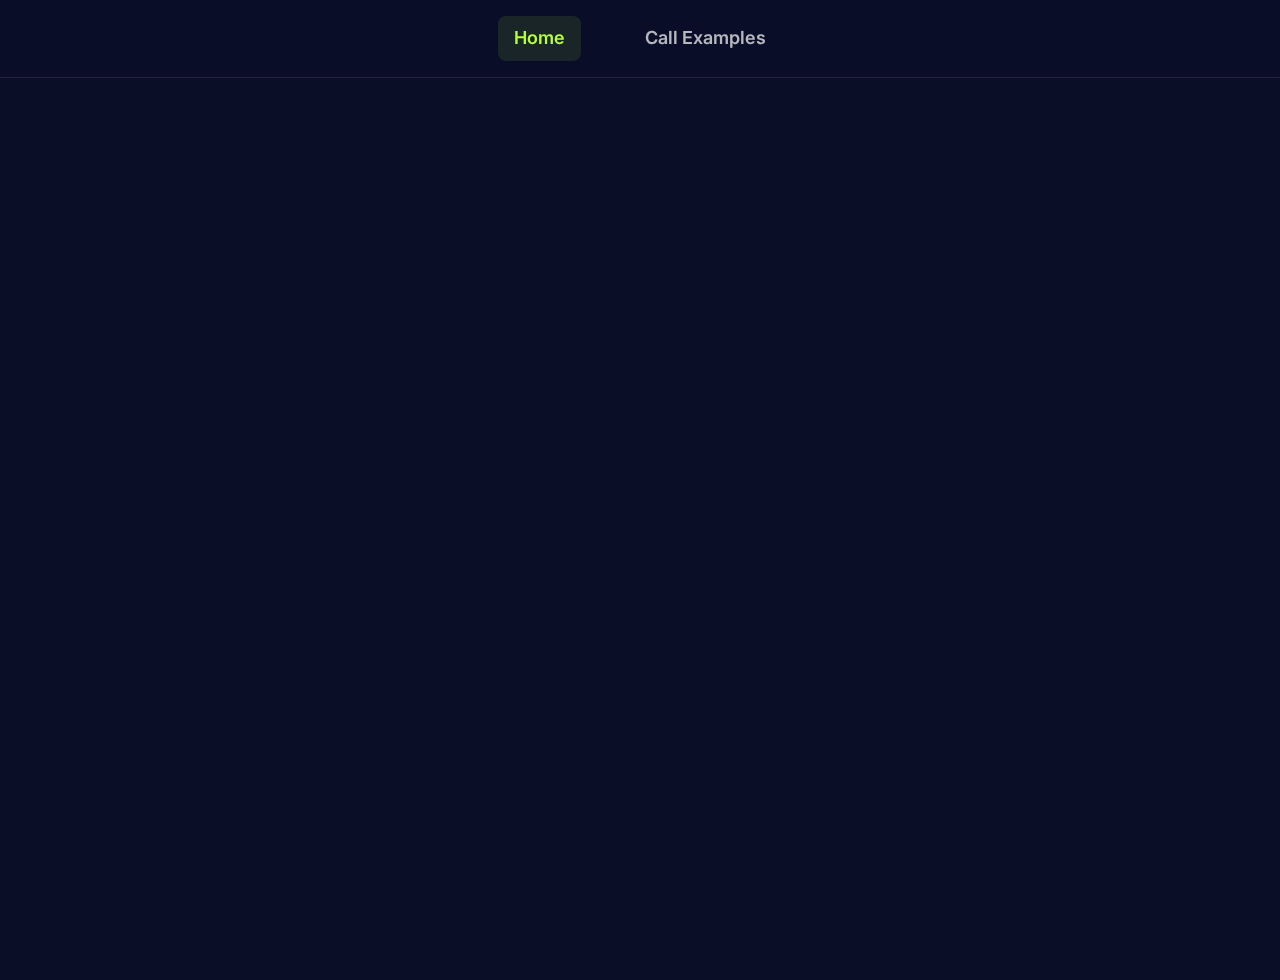
<file: index.html>
<!DOCTYPE html>
<html lang="en">

<head>
    <meta charset="UTF-8">
    <meta name="viewport" content="width=device-width, initial-scale=1.0">
    <meta name="description"
        content="Automate your business with GHL. Book a free 30-minute consultation to discover how automation can 10x your leads.">
    <title>GHL Automation - 10x Your Leads</title>
    <link rel="preconnect" href="https://fonts.googleapis.com">
    <link rel="preconnect" href="https://fonts.gstatic.com" crossorigin>
    <link href="https://fonts.googleapis.com/css2?family=Inter:wght@400;600;700;800&display=swap" rel="stylesheet">
    <link rel="stylesheet" href="styles.css">
</head>

<body>
    <!-- Navigation -->
    <nav class="nav">
        <a href="index.html" class="nav-link active">Home</a>
        <a href="call-demos.html" class="nav-link">Call Examples</a>
    </nav>

    <!-- Landing Screen -->
    <div id="landing-screen" class="screen active">
        <div class="container">
            <!-- Hero Section -->
            <section class="hero">
                <h1 class="headline">
                    Automate Your Business &<br>
                    <span class="highlight">10x Your Leads</span> with GHL
                </h1>
                <p class="subheadline">Take the quiz. Discover how automation can transform your business in 10 minutes
                </p>
                <button class="cta-button" id="get-started-btn">Get started</button>
            </section>

            <!-- Social Proof Section -->
            <section class="social-proof">
                <div class="testimonial-card">
                    <div class="testimonial-content">
                        <div class="testimonial-author">
                            <div class="author-avatar">SM</div>
                            <div class="author-info">
                                <p class="author-name">Sarah M.</p>
                                <p class="author-title">Agency Owner</p>
                            </div>
                        </div>
                        <p class="testimonial-quote">"Increased my conversion rate by 300% in just 2 months!"</p>
                    </div>
                </div>

                <div class="stat-badges">
                    <div class="badge">
                        <div class="badge-icon">👥</div>
                        <div class="badge-content">
                            <p class="badge-number">500+</p>
                            <p class="badge-label">businesses automated</p>
                        </div>
                    </div>

                    <div class="badge">
                        <div class="badge-icon">⭐</div>
                        <div class="badge-content">
                            <p class="badge-number">4.9</p>
                            <p class="badge-label">on Google Reviews</p>
                        </div>
                    </div>

                    <div class="badge guarantee">
                        <div class="badge-icon">✓</div>
                        <div class="badge-content">
                            <p class="badge-highlight">Free consultation</p>
                            <p class="badge-label">No commitment</p>
                        </div>
                    </div>
                </div>
            </section>
        </div>
    </div>

    <!-- Quiz Screen -->
    <div id="quiz-screen" class="screen">
        <div class="container">
            <!-- Progress Indicator -->
            <div class="progress-indicator">
                <div class="progress-dot active" data-step="0"></div>
                <div class="progress-dot" data-step="1"></div>
                <div class="progress-dot" data-step="2"></div>
                <div class="progress-dot" data-step="3"></div>
                <div class="progress-dot" data-step="4"></div>
            </div>

            <!-- Quiz Content -->
            <div class="quiz-content">
                <h2 class="quiz-intro">Let's create a personalized automation strategy for YOUR business!</h2>
                <div id="question-container">
                    <!-- Questions will be dynamically inserted here -->
                </div>
            </div>
        </div>
    </div>

    <!-- Booking Screen -->
    <div id="booking-screen" class="screen">
        <div class="container">
            <div class="booking-content">
                <div class="success-icon">🚀</div>
                <h2 class="booking-headline">Perfect! Let's Get You Automated</h2>
                <p class="booking-subheadline">Based on your answers, I can show you exactly how to <span
                        class="highlight" id="personalized-benefit">transform your business</span> with GHL automation.
                </p>

                <div class="booking-benefits">
                    <div class="benefit-item">
                        <span class="check-icon">✓</span>
                        <span>30-minute personalized demo</span>
                    </div>
                    <div class="benefit-item">
                        <span class="check-icon">✓</span>
                        <span>Custom automation strategy for your business</span>
                    </div>
                    <div class="benefit-item">
                        <span class="check-icon">✓</span>
                        <span>See real examples & results</span>
                    </div>
                    <div class="benefit-item">
                        <span class="check-icon">✓</span>
                        <span>No commitment required</span>
                    </div>
                </div>

                <div class="booking-cta">
                    <p class="booking-prompt">Book your free Zoom call now:</p>
                    <!-- Calendly inline widget begin -->
                    <div id="booking-embed">
                        <div class="calendly-inline-widget" data-url="https://calendly.com/abdelalissa78/30min"
                            style="min-width:320px;height:700px;">
                        </div>
                        <script type="text/javascript" src="https://assets.calendly.com/assets/external/widget.js"
                            async>
                            </script>
                    </div>
                    <!-- Calendly inline widget end -->
                </div>

                <p class="booking-footer">We respect your time. No sales pitch, just value.</p>
            </div>
        </div>
    </div>

    <script src="script.js"></script>
</body>

</html>
</file>
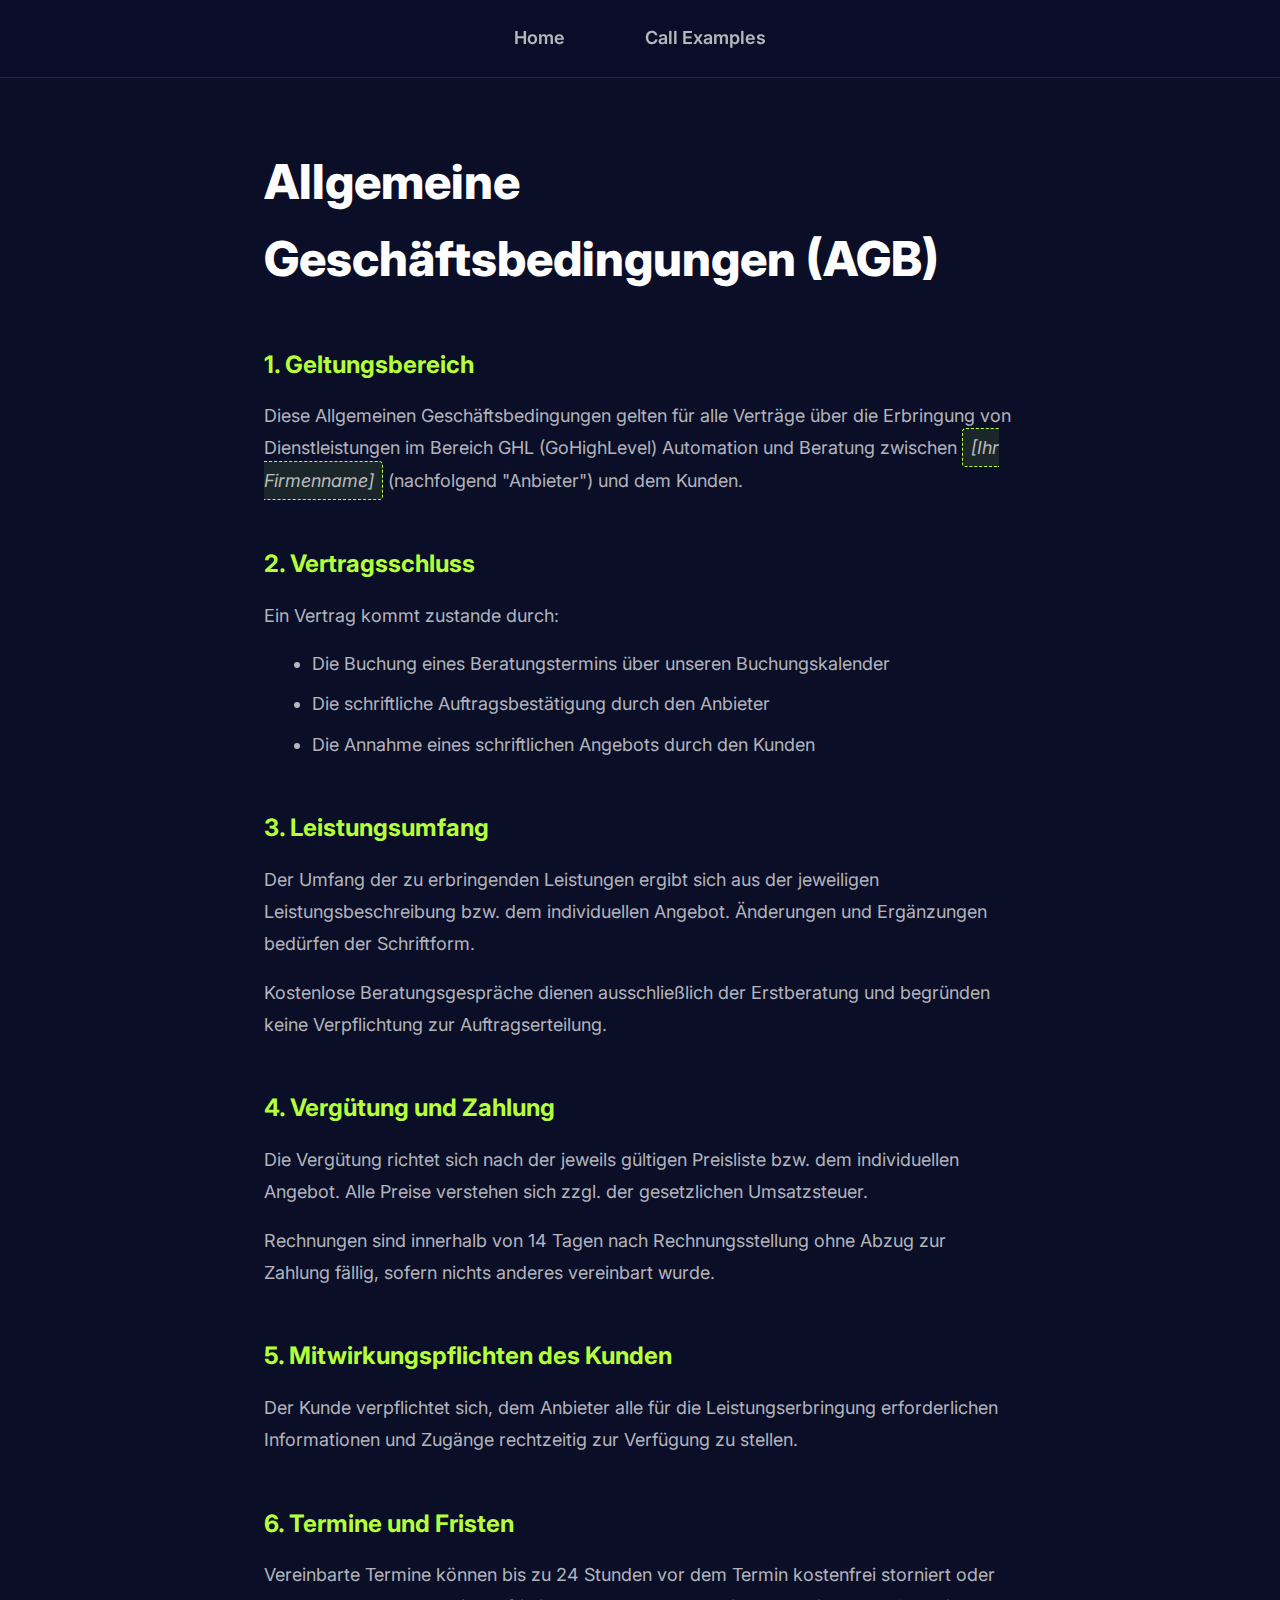
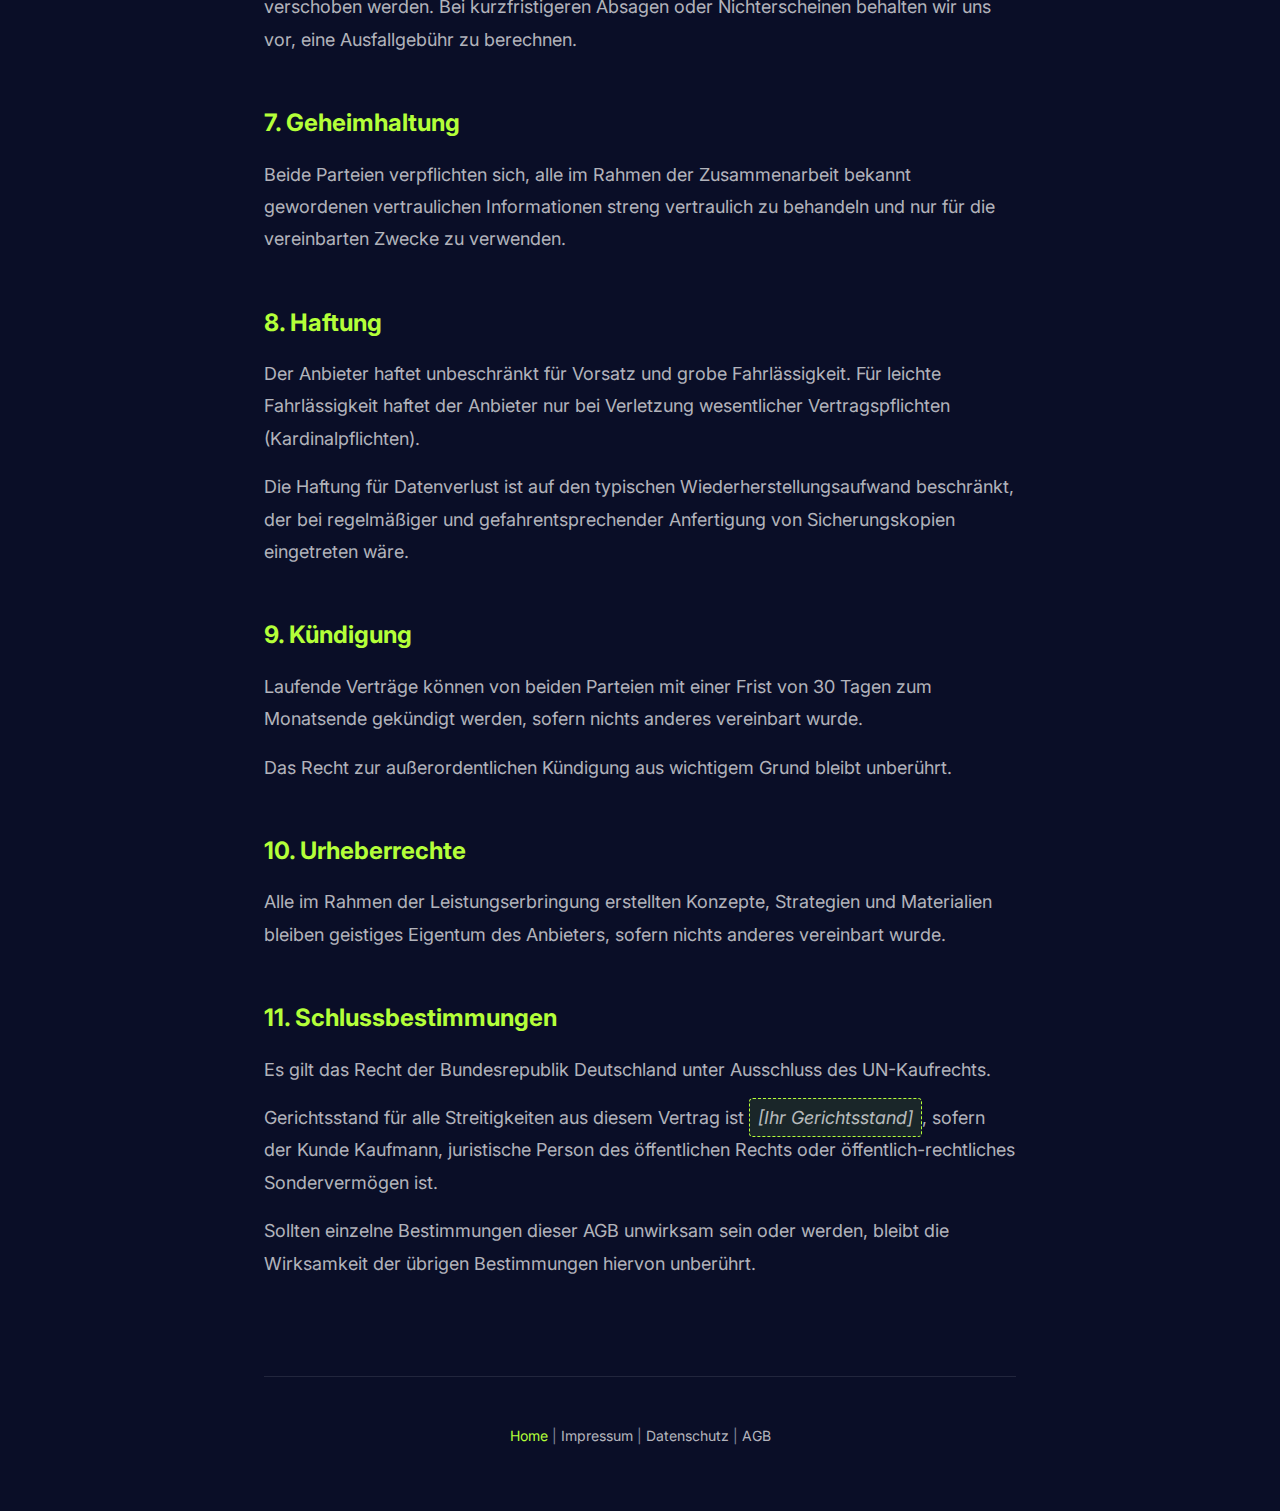
<file: agb/index.html>
<!DOCTYPE html>
<html lang="de">

<head>
    <meta charset="UTF-8">
    <meta name="viewport" content="width=device-width, initial-scale=1.0">
    <meta name="description" content="Allgemeine Geschäftsbedingungen">
    <meta name="robots" content="noindex, nofollow">
    <title>AGB - GHL Automation</title>
    <link rel="preconnect" href="https://fonts.googleapis.com">
    <link rel="preconnect" href="https://fonts.gstatic.com" crossorigin>
    <link href="https://fonts.googleapis.com/css2?family=Inter:wght@400;600;700;800&display=swap" rel="stylesheet">
    <link rel="stylesheet" href="../styles.css">
    <style>
        .legal-page {
            max-width: 800px;
            margin: 0 auto;
            padding: var(--space-xl) var(--space-md);
        }

        .legal-title {
            font-size: 48px;
            font-weight: 800;
            margin-bottom: var(--space-lg);
            color: var(--text-primary);
        }

        .legal-section {
            margin-bottom: var(--space-lg);
        }

        .legal-section h2 {
            font-size: 24px;
            font-weight: 700;
            margin-bottom: var(--space-sm);
            color: var(--accent);
        }

        .legal-section p,
        .legal-section ul {
            font-size: var(--font-body);
            color: var(--text-secondary);
            line-height: 1.8;
            margin-bottom: var(--space-sm);
        }

        .legal-section ul {
            list-style: disc;
            padding-left: var(--space-lg);
        }

        .legal-section ul li {
            margin-bottom: var(--space-xs);
        }

        .placeholder {
            background: rgba(180, 255, 57, 0.1);
            border: 1px dashed var(--accent);
            padding: var(--space-xs);
            border-radius: 4px;
            font-style: italic;
        }
    </style>
</head>

<body>
    <!-- Navigation -->
    <nav class="nav">
        <a href="/" class="nav-link">Home</a>
        <a href="/call-demos/" class="nav-link">Call Examples</a>
    </nav>

    <div class="legal-page">
        <h1 class="legal-title">Allgemeine Geschäftsbedingungen (AGB)</h1>

        <div class="legal-section">
            <h2>1. Geltungsbereich</h2>
            <p>
                Diese Allgemeinen Geschäftsbedingungen gelten für alle Verträge über die Erbringung von Dienstleistungen
                im Bereich GHL (GoHighLevel) Automation und Beratung zwischen <span class="placeholder">[Ihr
                    Firmenname]</span>
                (nachfolgend "Anbieter") und dem Kunden.
            </p>
        </div>

        <div class="legal-section">
            <h2>2. Vertragsschluss</h2>
            <p>
                Ein Vertrag kommt zustande durch:
            </p>
            <ul>
                <li>Die Buchung eines Beratungstermins über unseren Buchungskalender</li>
                <li>Die schriftliche Auftragsbestätigung durch den Anbieter</li>
                <li>Die Annahme eines schriftlichen Angebots durch den Kunden</li>
            </ul>
        </div>

        <div class="legal-section">
            <h2>3. Leistungsumfang</h2>
            <p>
                Der Umfang der zu erbringenden Leistungen ergibt sich aus der jeweiligen Leistungsbeschreibung bzw.
                dem individuellen Angebot. Änderungen und Ergänzungen bedürfen der Schriftform.
            </p>
            <p>
                Kostenlose Beratungsgespräche dienen ausschließlich der Erstberatung und begründen keine
                Verpflichtung zur Auftragserteilung.
            </p>
        </div>

        <div class="legal-section">
            <h2>4. Vergütung und Zahlung</h2>
            <p>
                Die Vergütung richtet sich nach der jeweils gültigen Preisliste bzw. dem individuellen Angebot.
                Alle Preise verstehen sich zzgl. der gesetzlichen Umsatzsteuer.
            </p>
            <p>
                Rechnungen sind innerhalb von 14 Tagen nach Rechnungsstellung ohne Abzug zur Zahlung fällig,
                sofern nichts anderes vereinbart wurde.
            </p>
        </div>

        <div class="legal-section">
            <h2>5. Mitwirkungspflichten des Kunden</h2>
            <p>
                Der Kunde verpflichtet sich, dem Anbieter alle für die Leistungserbringung erforderlichen
                Informationen und Zugänge rechtzeitig zur Verfügung zu stellen.
            </p>
        </div>

        <div class="legal-section">
            <h2>6. Termine und Fristen</h2>
            <p>
                Vereinbarte Termine können bis zu 24 Stunden vor dem Termin kostenfrei storniert oder verschoben werden.
                Bei kurzfristigeren Absagen oder Nichterscheinen behalten wir uns vor, eine Ausfallgebühr zu berechnen.
            </p>
        </div>

        <div class="legal-section">
            <h2>7. Geheimhaltung</h2>
            <p>
                Beide Parteien verpflichten sich, alle im Rahmen der Zusammenarbeit bekannt gewordenen vertraulichen
                Informationen streng vertraulich zu behandeln und nur für die vereinbarten Zwecke zu verwenden.
            </p>
        </div>

        <div class="legal-section">
            <h2>8. Haftung</h2>
            <p>
                Der Anbieter haftet unbeschränkt für Vorsatz und grobe Fahrlässigkeit. Für leichte Fahrlässigkeit
                haftet der Anbieter nur bei Verletzung wesentlicher Vertragspflichten (Kardinalpflichten).
            </p>
            <p>
                Die Haftung für Datenverlust ist auf den typischen Wiederherstellungsaufwand beschränkt, der bei
                regelmäßiger und gefahrentsprechender Anfertigung von Sicherungskopien eingetreten wäre.
            </p>
        </div>

        <div class="legal-section">
            <h2>9. Kündigung</h2>
            <p>
                Laufende Verträge können von beiden Parteien mit einer Frist von 30 Tagen zum Monatsende gekündigt
                werden,
                sofern nichts anderes vereinbart wurde.
            </p>
            <p>
                Das Recht zur außerordentlichen Kündigung aus wichtigem Grund bleibt unberührt.
            </p>
        </div>

        <div class="legal-section">
            <h2>10. Urheberrechte</h2>
            <p>
                Alle im Rahmen der Leistungserbringung erstellten Konzepte, Strategien und Materialien bleiben
                geistiges Eigentum des Anbieters, sofern nichts anderes vereinbart wurde.
            </p>
        </div>

        <div class="legal-section">
            <h2>11. Schlussbestimmungen</h2>
            <p>
                Es gilt das Recht der Bundesrepublik Deutschland unter Ausschluss des UN-Kaufrechts.
            </p>
            <p>
                Gerichtsstand für alle Streitigkeiten aus diesem Vertrag ist <span class="placeholder">[Ihr
                    Gerichtsstand]</span>,
                sofern der Kunde Kaufmann, juristische Person des öffentlichen Rechts oder öffentlich-rechtliches
                Sondervermögen ist.
            </p>
            <p>
                Sollten einzelne Bestimmungen dieser AGB unwirksam sein oder werden, bleibt die Wirksamkeit der
                übrigen Bestimmungen hiervon unberührt.
            </p>
        </div>

        <footer
            style="margin-top: var(--space-2xl); padding-top: var(--space-lg); border-top: 1px solid var(--border-color); text-align: center;">
            <p style="color: var(--text-muted); font-size: var(--font-small);">
                <a href="/" style="color: var(--accent); text-decoration: none;">Home</a> |
                <a href="/impressum/" style="color: var(--text-secondary); text-decoration: none;">Impressum</a> |
                <a href="/datenschutz/" style="color: var(--text-secondary); text-decoration: none;">Datenschutz</a> |
                <a href="/agb/" style="color: var(--text-secondary); text-decoration: none;">AGB</a>
            </p>
        </footer>
    </div>
</body>

</html>
</file>
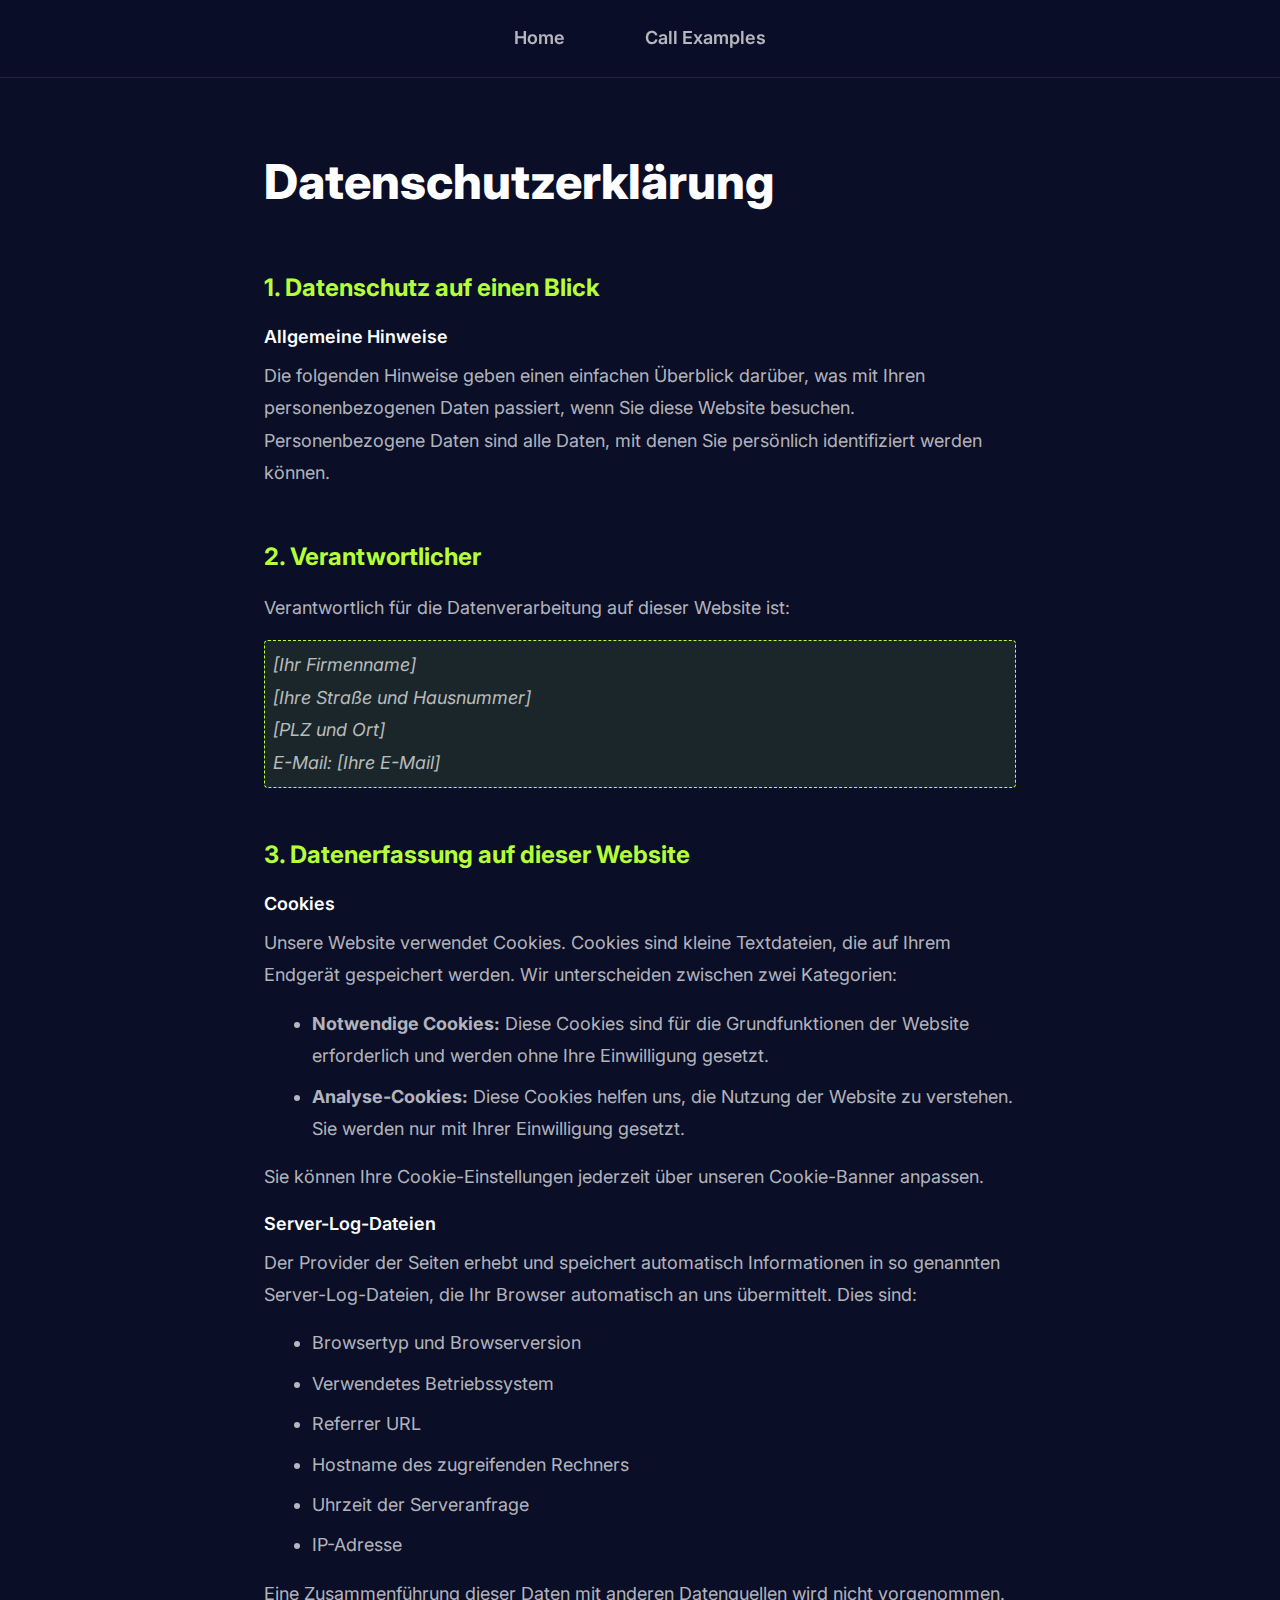
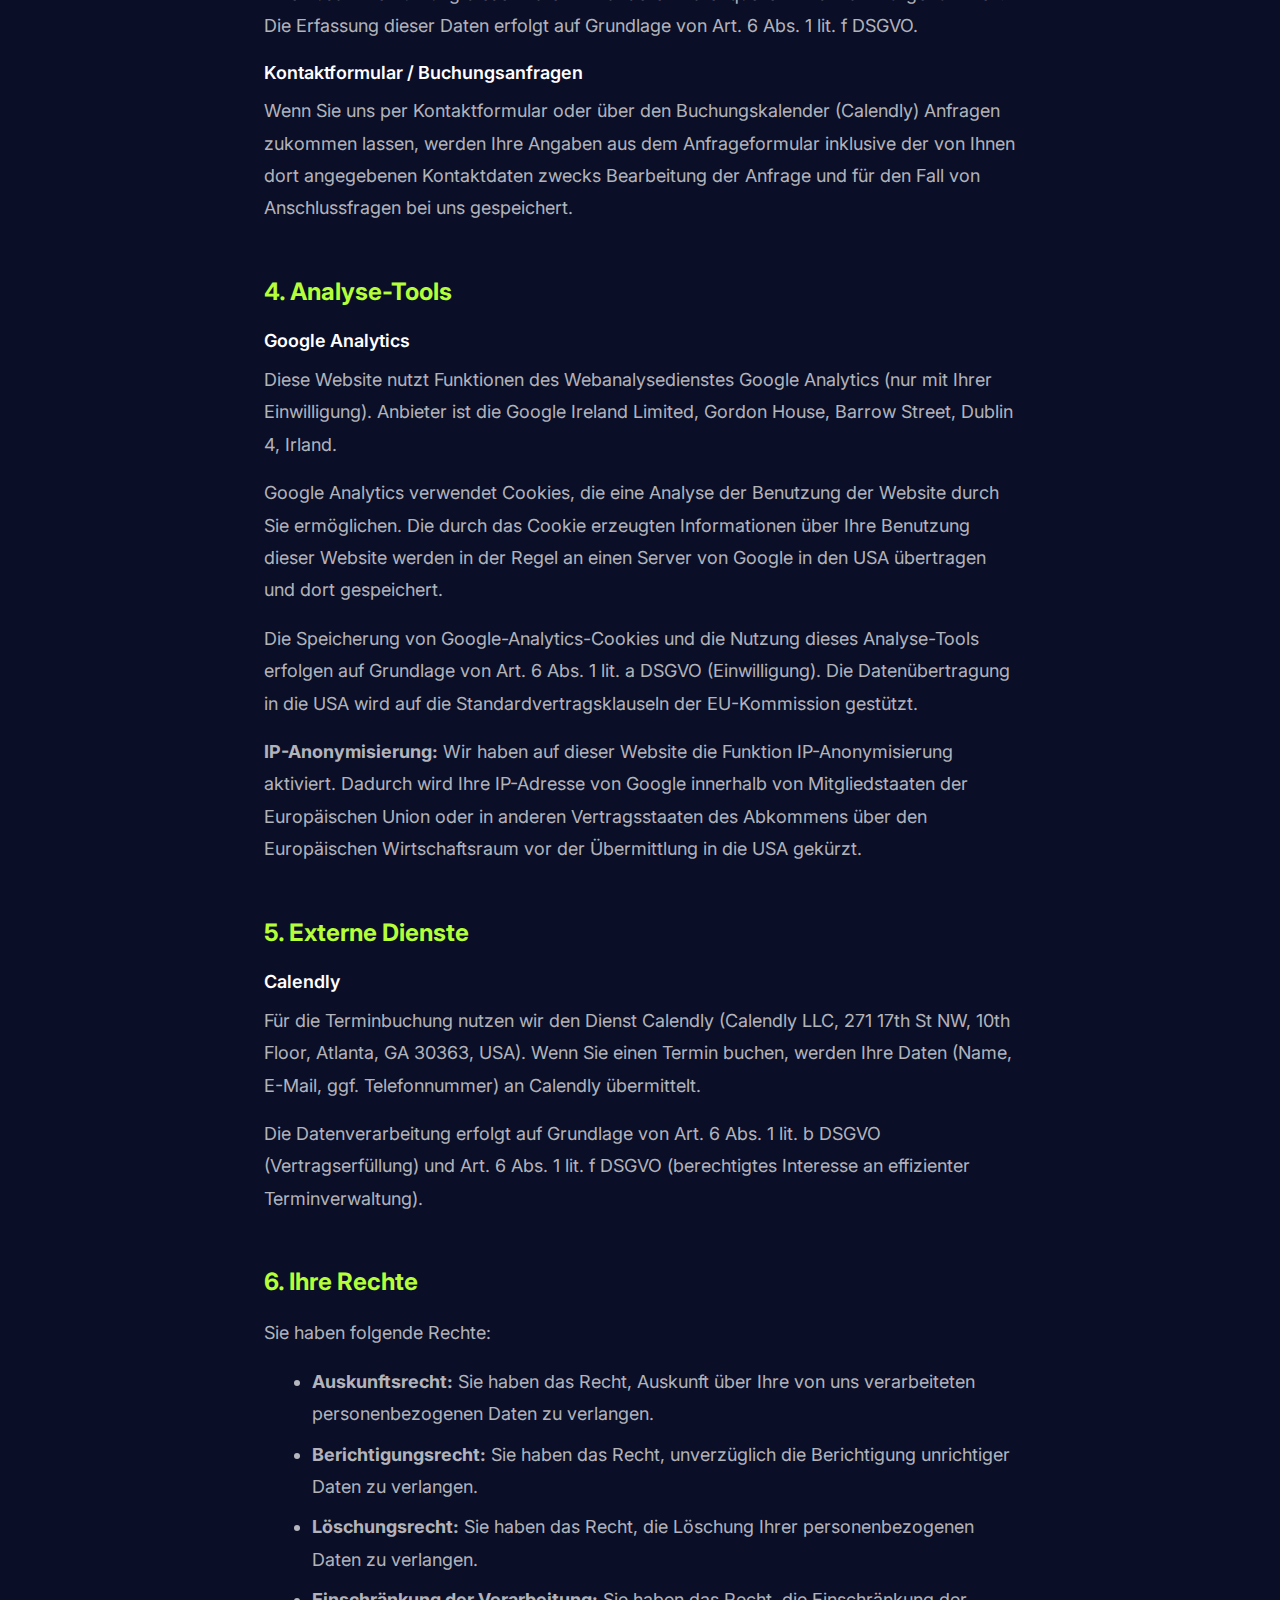
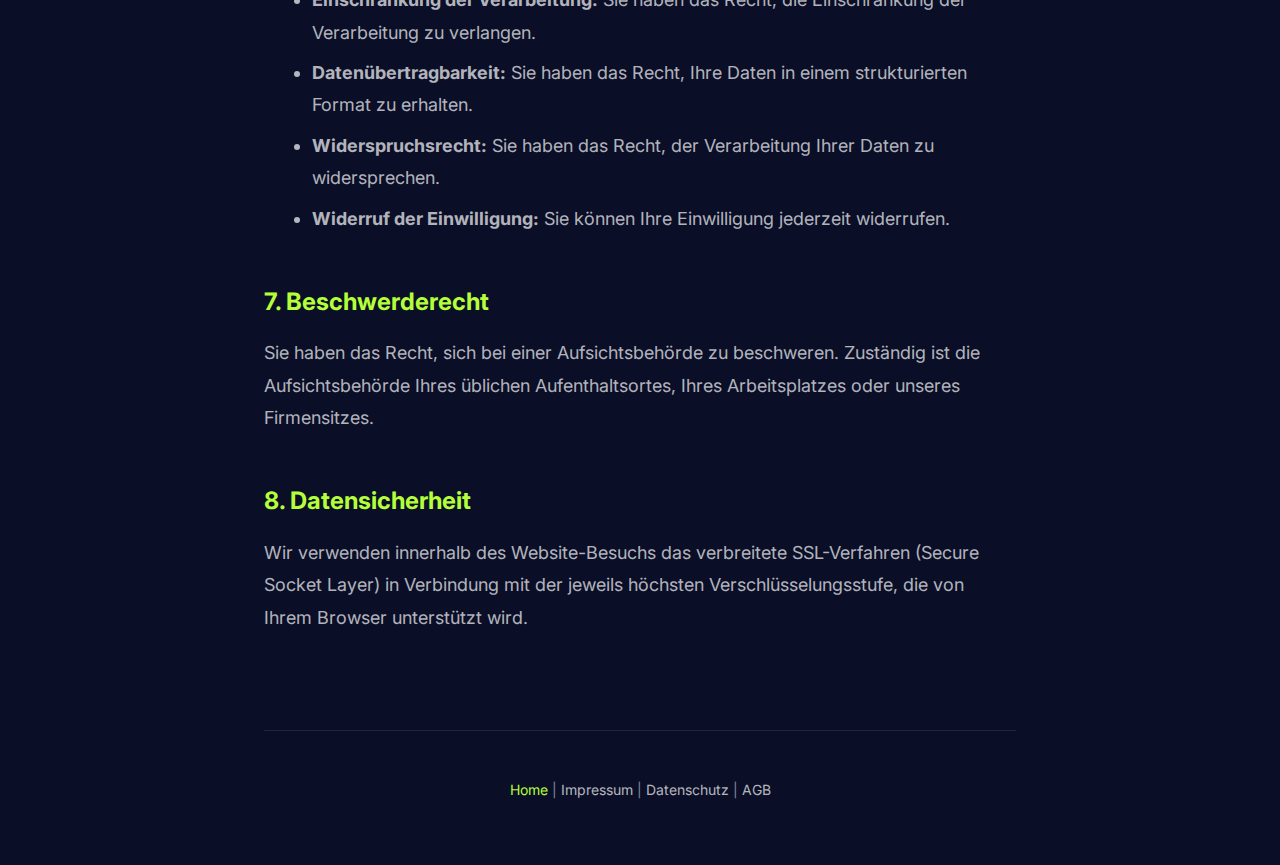
<file: datenschutz/index.html>
<!DOCTYPE html>
<html lang="de">

<head>
    <meta charset="UTF-8">
    <meta name="viewport" content="width=device-width, initial-scale=1.0">
    <meta name="description" content="Datenschutzerklärung - Informationen zum Datenschutz">
    <meta name="robots" content="noindex, nofollow">
    <title>Datenschutzerklärung - GHL Automation</title>
    <link rel="preconnect" href="https://fonts.googleapis.com">
    <link rel="preconnect" href="https://fonts.gstatic.com" crossorigin>
    <link href="https://fonts.googleapis.com/css2?family=Inter:wght@400;600;700;800&display=swap" rel="stylesheet">
    <link rel="stylesheet" href="../styles.css">
    <style>
        .legal-page {
            max-width: 800px;
            margin: 0 auto;
            padding: var(--space-xl) var(--space-md);
        }

        .legal-title {
            font-size: 48px;
            font-weight: 800;
            margin-bottom: var(--space-lg);
            color: var(--text-primary);
        }

        .legal-section {
            margin-bottom: var(--space-lg);
        }

        .legal-section h2 {
            font-size: 24px;
            font-weight: 700;
            margin-bottom: var(--space-sm);
            color: var(--accent);
        }

        .legal-section h3 {
            font-size: 18px;
            font-weight: 600;
            margin-bottom: var(--space-xs);
            color: var(--text-primary);
        }

        .legal-section p,
        .legal-section ul {
            font-size: var(--font-body);
            color: var(--text-secondary);
            line-height: 1.8;
            margin-bottom: var(--space-sm);
        }

        .legal-section ul {
            list-style: disc;
            padding-left: var(--space-lg);
        }

        .legal-section ul li {
            margin-bottom: var(--space-xs);
        }

        .placeholder {
            background: rgba(180, 255, 57, 0.1);
            border: 1px dashed var(--accent);
            padding: var(--space-xs);
            border-radius: 4px;
            font-style: italic;
        }
    </style>
</head>

<body>
    <!-- Navigation -->
    <nav class="nav">
        <a href="/" class="nav-link">Home</a>
        <a href="/call-demos/" class="nav-link">Call Examples</a>
    </nav>

    <div class="legal-page">
        <h1 class="legal-title">Datenschutzerklärung</h1>

        <div class="legal-section">
            <h2>1. Datenschutz auf einen Blick</h2>
            <h3>Allgemeine Hinweise</h3>
            <p>
                Die folgenden Hinweise geben einen einfachen Überblick darüber, was mit Ihren personenbezogenen Daten
                passiert, wenn Sie diese Website besuchen. Personenbezogene Daten sind alle Daten, mit denen Sie
                persönlich identifiziert werden können.
            </p>
        </div>

        <div class="legal-section">
            <h2>2. Verantwortlicher</h2>
            <p>Verantwortlich für die Datenverarbeitung auf dieser Website ist:</p>
            <p class="placeholder">[Ihr Firmenname]<br>[Ihre Straße und Hausnummer]<br>[PLZ und Ort]<br>E-Mail: [Ihre
                E-Mail]</p>
        </div>

        <div class="legal-section">
            <h2>3. Datenerfassung auf dieser Website</h2>

            <h3>Cookies</h3>
            <p>
                Unsere Website verwendet Cookies. Cookies sind kleine Textdateien, die auf Ihrem Endgerät gespeichert
                werden.
                Wir unterscheiden zwischen zwei Kategorien:
            </p>
            <ul>
                <li><strong>Notwendige Cookies:</strong> Diese Cookies sind für die Grundfunktionen der Website
                    erforderlich und werden ohne Ihre Einwilligung gesetzt.</li>
                <li><strong>Analyse-Cookies:</strong> Diese Cookies helfen uns, die Nutzung der Website zu verstehen.
                    Sie werden nur mit Ihrer Einwilligung gesetzt.</li>
            </ul>
            <p>
                Sie können Ihre Cookie-Einstellungen jederzeit über unseren Cookie-Banner anpassen.
            </p>

            <h3>Server-Log-Dateien</h3>
            <p>Der Provider der Seiten erhebt und speichert automatisch Informationen in so genannten
                Server-Log-Dateien, die Ihr Browser automatisch an uns übermittelt. Dies sind:</p>
            <ul>
                <li>Browsertyp und Browserversion</li>
                <li>Verwendetes Betriebssystem</li>
                <li>Referrer URL</li>
                <li>Hostname des zugreifenden Rechners</li>
                <li>Uhrzeit der Serveranfrage</li>
                <li>IP-Adresse</li>
            </ul>
            <p>
                Eine Zusammenführung dieser Daten mit anderen Datenquellen wird nicht vorgenommen. Die Erfassung dieser
                Daten erfolgt auf Grundlage von Art. 6 Abs. 1 lit. f DSGVO.
            </p>

            <h3>Kontaktformular / Buchungsanfragen</h3>
            <p>
                Wenn Sie uns per Kontaktformular oder über den Buchungskalender (Calendly) Anfragen zukommen lassen,
                werden Ihre Angaben aus dem Anfrageformular inklusive der von Ihnen dort angegebenen Kontaktdaten
                zwecks Bearbeitung der Anfrage und für den Fall von Anschlussfragen bei uns gespeichert.
            </p>
        </div>

        <div class="legal-section">
            <h2>4. Analyse-Tools</h2>

            <h3>Google Analytics</h3>
            <p>
                Diese Website nutzt Funktionen des Webanalysedienstes Google Analytics (nur mit Ihrer Einwilligung).
                Anbieter ist die Google Ireland Limited, Gordon House, Barrow Street, Dublin 4, Irland.
            </p>
            <p>
                Google Analytics verwendet Cookies, die eine Analyse der Benutzung der Website durch Sie ermöglichen.
                Die durch das Cookie erzeugten Informationen über Ihre Benutzung dieser Website werden in der Regel
                an einen Server von Google in den USA übertragen und dort gespeichert.
            </p>
            <p>
                Die Speicherung von Google-Analytics-Cookies und die Nutzung dieses Analyse-Tools erfolgen auf Grundlage
                von Art. 6 Abs. 1 lit. a DSGVO (Einwilligung). Die Datenübertragung in die USA wird auf die
                Standardvertragsklauseln der EU-Kommission gestützt.
            </p>
            <p>
                <strong>IP-Anonymisierung:</strong> Wir haben auf dieser Website die Funktion IP-Anonymisierung
                aktiviert.
                Dadurch wird Ihre IP-Adresse von Google innerhalb von Mitgliedstaaten der Europäischen Union oder in
                anderen Vertragsstaaten des Abkommens über den Europäischen Wirtschaftsraum vor der Übermittlung in die
                USA gekürzt.
            </p>
        </div>

        <div class="legal-section">
            <h2>5. Externe Dienste</h2>

            <h3>Calendly</h3>
            <p>
                Für die Terminbuchung nutzen wir den Dienst Calendly (Calendly LLC, 271 17th St NW, 10th Floor, Atlanta,
                GA 30363, USA).
                Wenn Sie einen Termin buchen, werden Ihre Daten (Name, E-Mail, ggf. Telefonnummer) an Calendly
                übermittelt.
            </p>
            <p>
                Die Datenverarbeitung erfolgt auf Grundlage von Art. 6 Abs. 1 lit. b DSGVO (Vertragserfüllung) und
                Art. 6 Abs. 1 lit. f DSGVO (berechtigtes Interesse an effizienter Terminverwaltung).
            </p>
        </div>

        <div class="legal-section">
            <h2>6. Ihre Rechte</h2>
            <p>Sie haben folgende Rechte:</p>
            <ul>
                <li><strong>Auskunftsrecht:</strong> Sie haben das Recht, Auskunft über Ihre von uns verarbeiteten
                    personenbezogenen Daten zu verlangen.</li>
                <li><strong>Berichtigungsrecht:</strong> Sie haben das Recht, unverzüglich die Berichtigung unrichtiger
                    Daten zu verlangen.</li>
                <li><strong>Löschungsrecht:</strong> Sie haben das Recht, die Löschung Ihrer personenbezogenen Daten zu
                    verlangen.</li>
                <li><strong>Einschränkung der Verarbeitung:</strong> Sie haben das Recht, die Einschränkung der
                    Verarbeitung zu verlangen.</li>
                <li><strong>Datenübertragbarkeit:</strong> Sie haben das Recht, Ihre Daten in einem strukturierten
                    Format zu erhalten.</li>
                <li><strong>Widerspruchsrecht:</strong> Sie haben das Recht, der Verarbeitung Ihrer Daten zu
                    widersprechen.</li>
                <li><strong>Widerruf der Einwilligung:</strong> Sie können Ihre Einwilligung jederzeit widerrufen.</li>
            </ul>
        </div>

        <div class="legal-section">
            <h2>7. Beschwerderecht</h2>
            <p>
                Sie haben das Recht, sich bei einer Aufsichtsbehörde zu beschweren. Zuständig ist die Aufsichtsbehörde
                Ihres üblichen Aufenthaltsortes, Ihres Arbeitsplatzes oder unseres Firmensitzes.
            </p>
        </div>

        <div class="legal-section">
            <h2>8. Datensicherheit</h2>
            <p>
                Wir verwenden innerhalb des Website-Besuchs das verbreitete SSL-Verfahren (Secure Socket Layer) in
                Verbindung mit der jeweils höchsten Verschlüsselungsstufe, die von Ihrem Browser unterstützt wird.
            </p>
        </div>

        <footer
            style="margin-top: var(--space-2xl); padding-top: var(--space-lg); border-top: 1px solid var(--border-color); text-align: center;">
            <p style="color: var(--text-muted); font-size: var(--font-small);">
                <a href="/" style="color: var(--accent); text-decoration: none;">Home</a> |
                <a href="/impressum/" style="color: var(--text-secondary); text-decoration: none;">Impressum</a> |
                <a href="/datenschutz/" style="color: var(--text-secondary); text-decoration: none;">Datenschutz</a> |
                <a href="/agb/" style="color: var(--text-secondary); text-decoration: none;">AGB</a>
            </p>
        </footer>
    </div>
</body>

</html>
</file>
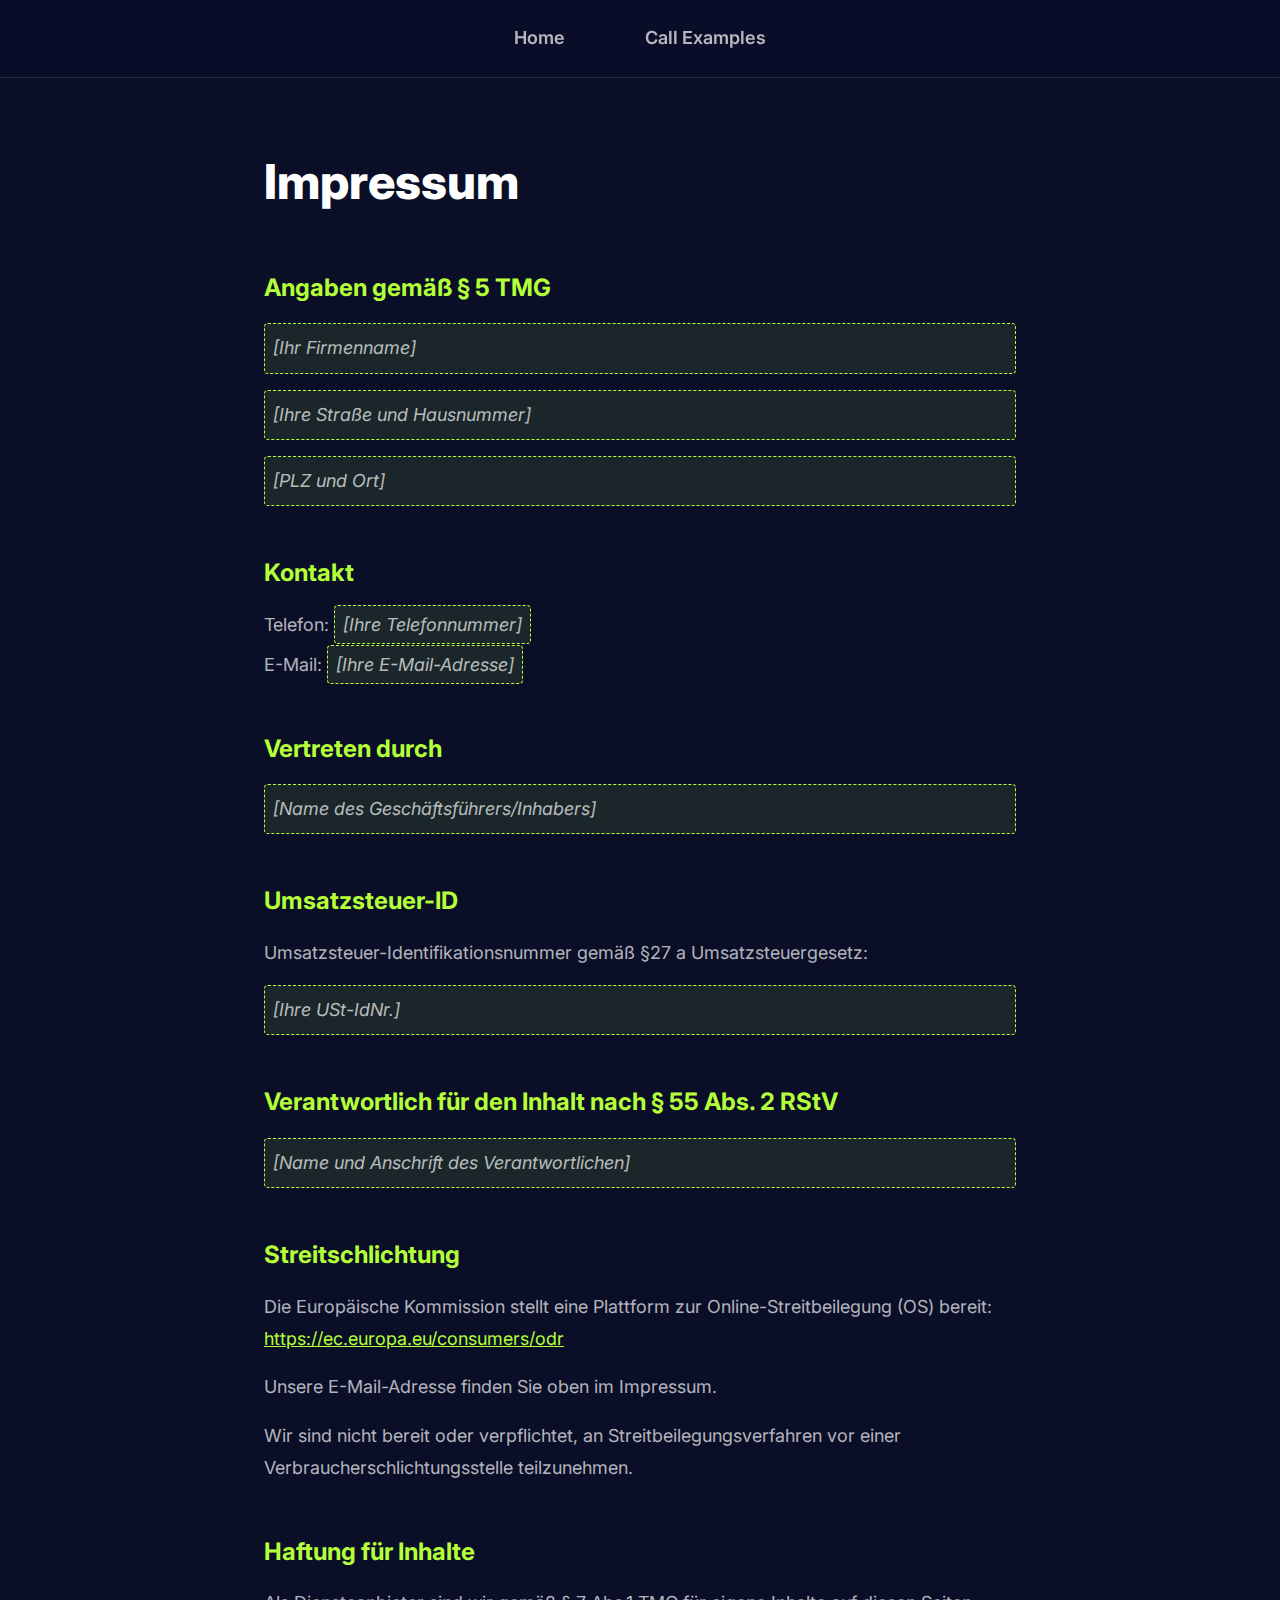
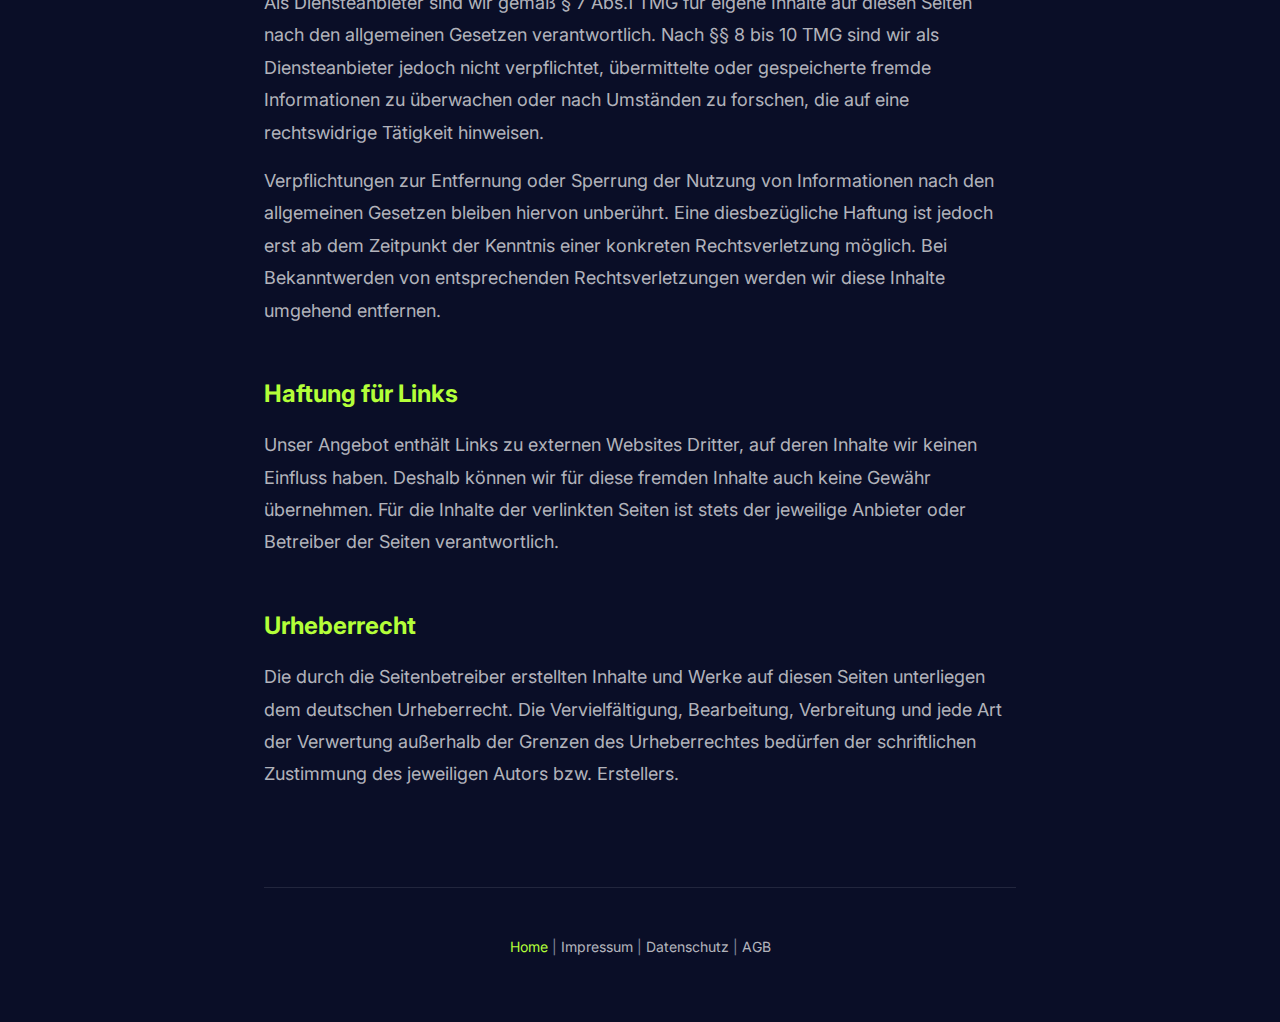
<file: impressum/index.html>
<!DOCTYPE html>
<html lang="de">

<head>
    <meta charset="UTF-8">
    <meta name="viewport" content="width=device-width, initial-scale=1.0">
    <meta name="description" content="Impressum - Rechtliche Informationen">
    <meta name="robots" content="noindex, nofollow">
    <title>Impressum - GHL Automation</title>
    <link rel="preconnect" href="https://fonts.googleapis.com">
    <link rel="preconnect" href="https://fonts.gstatic.com" crossorigin>
    <link href="https://fonts.googleapis.com/css2?family=Inter:wght@400;600;700;800&display=swap" rel="stylesheet">
    <link rel="stylesheet" href="../styles.css">
    <style>
        .legal-page {
            max-width: 800px;
            margin: 0 auto;
            padding: var(--space-xl) var(--space-md);
        }

        .legal-title {
            font-size: 48px;
            font-weight: 800;
            margin-bottom: var(--space-lg);
            color: var(--text-primary);
        }

        .legal-section {
            margin-bottom: var(--space-lg);
        }

        .legal-section h2 {
            font-size: 24px;
            font-weight: 700;
            margin-bottom: var(--space-sm);
            color: var(--accent);
        }

        .legal-section p,
        .legal-section ul {
            font-size: var(--font-body);
            color: var(--text-secondary);
            line-height: 1.8;
            margin-bottom: var(--space-sm);
        }

        .legal-section ul {
            list-style: none;
            padding-left: 0;
        }

        .legal-section ul li {
            margin-bottom: var(--space-xs);
        }

        .placeholder {
            background: rgba(180, 255, 57, 0.1);
            border: 1px dashed var(--accent);
            padding: var(--space-xs);
            border-radius: 4px;
            font-style: italic;
        }
    </style>
</head>

<body>
    <!-- Navigation -->
    <nav class="nav">
        <a href="/" class="nav-link">Home</a>
        <a href="/call-demos/" class="nav-link">Call Examples</a>
    </nav>

    <div class="legal-page">
        <h1 class="legal-title">Impressum</h1>

        <div class="legal-section">
            <h2>Angaben gemäß § 5 TMG</h2>
            <p class="placeholder">[Ihr Firmenname]</p>
            <p class="placeholder">[Ihre Straße und Hausnummer]</p>
            <p class="placeholder">[PLZ und Ort]</p>
        </div>

        <div class="legal-section">
            <h2>Kontakt</h2>
            <ul>
                <li>Telefon: <span class="placeholder">[Ihre Telefonnummer]</span></li>
                <li>E-Mail: <span class="placeholder">[Ihre E-Mail-Adresse]</span></li>
            </ul>
        </div>

        <div class="legal-section">
            <h2>Vertreten durch</h2>
            <p class="placeholder">[Name des Geschäftsführers/Inhabers]</p>
        </div>

        <div class="legal-section">
            <h2>Umsatzsteuer-ID</h2>
            <p>Umsatzsteuer-Identifikationsnummer gemäß §27 a Umsatzsteuergesetz:</p>
            <p class="placeholder">[Ihre USt-IdNr.]</p>
        </div>

        <div class="legal-section">
            <h2>Verantwortlich für den Inhalt nach § 55 Abs. 2 RStV</h2>
            <p class="placeholder">[Name und Anschrift des Verantwortlichen]</p>
        </div>

        <div class="legal-section">
            <h2>Streitschlichtung</h2>
            <p>
                Die Europäische Kommission stellt eine Plattform zur Online-Streitbeilegung (OS) bereit:
                <a href="https://ec.europa.eu/consumers/odr" target="_blank" rel="noopener noreferrer"
                    style="color: var(--accent);">
                    https://ec.europa.eu/consumers/odr
                </a>
            </p>
            <p>
                Unsere E-Mail-Adresse finden Sie oben im Impressum.
            </p>
            <p>
                Wir sind nicht bereit oder verpflichtet, an Streitbeilegungsverfahren vor einer
                Verbraucherschlichtungsstelle teilzunehmen.
            </p>
        </div>

        <div class="legal-section">
            <h2>Haftung für Inhalte</h2>
            <p>
                Als Diensteanbieter sind wir gemäß § 7 Abs.1 TMG für eigene Inhalte auf diesen Seiten nach den
                allgemeinen Gesetzen verantwortlich. Nach §§ 8 bis 10 TMG sind wir als Diensteanbieter jedoch nicht
                verpflichtet, übermittelte oder gespeicherte fremde Informationen zu überwachen oder nach Umständen
                zu forschen, die auf eine rechtswidrige Tätigkeit hinweisen.
            </p>
            <p>
                Verpflichtungen zur Entfernung oder Sperrung der Nutzung von Informationen nach den allgemeinen
                Gesetzen bleiben hiervon unberührt. Eine diesbezügliche Haftung ist jedoch erst ab dem Zeitpunkt
                der Kenntnis einer konkreten Rechtsverletzung möglich. Bei Bekanntwerden von entsprechenden
                Rechtsverletzungen werden wir diese Inhalte umgehend entfernen.
            </p>
        </div>

        <div class="legal-section">
            <h2>Haftung für Links</h2>
            <p>
                Unser Angebot enthält Links zu externen Websites Dritter, auf deren Inhalte wir keinen Einfluss haben.
                Deshalb können wir für diese fremden Inhalte auch keine Gewähr übernehmen. Für die Inhalte der
                verlinkten Seiten ist stets der jeweilige Anbieter oder Betreiber der Seiten verantwortlich.
            </p>
        </div>

        <div class="legal-section">
            <h2>Urheberrecht</h2>
            <p>
                Die durch die Seitenbetreiber erstellten Inhalte und Werke auf diesen Seiten unterliegen dem deutschen
                Urheberrecht. Die Vervielfältigung, Bearbeitung, Verbreitung und jede Art der Verwertung außerhalb der
                Grenzen des Urheberrechtes bedürfen der schriftlichen Zustimmung des jeweiligen Autors bzw. Erstellers.
            </p>
        </div>

        <footer
            style="margin-top: var(--space-2xl); padding-top: var(--space-lg); border-top: 1px solid var(--border-color); text-align: center;">
            <p style="color: var(--text-muted); font-size: var(--font-small);">
                <a href="/" style="color: var(--accent); text-decoration: none;">Home</a> |
                <a href="/impressum/" style="color: var(--text-secondary); text-decoration: none;">Impressum</a> |
                <a href="/datenschutz/" style="color: var(--text-secondary); text-decoration: none;">Datenschutz</a> |
                <a href="/agb/" style="color: var(--text-secondary); text-decoration: none;">AGB</a>
            </p>
        </footer>
    </div>
</body>

</html>
</file>
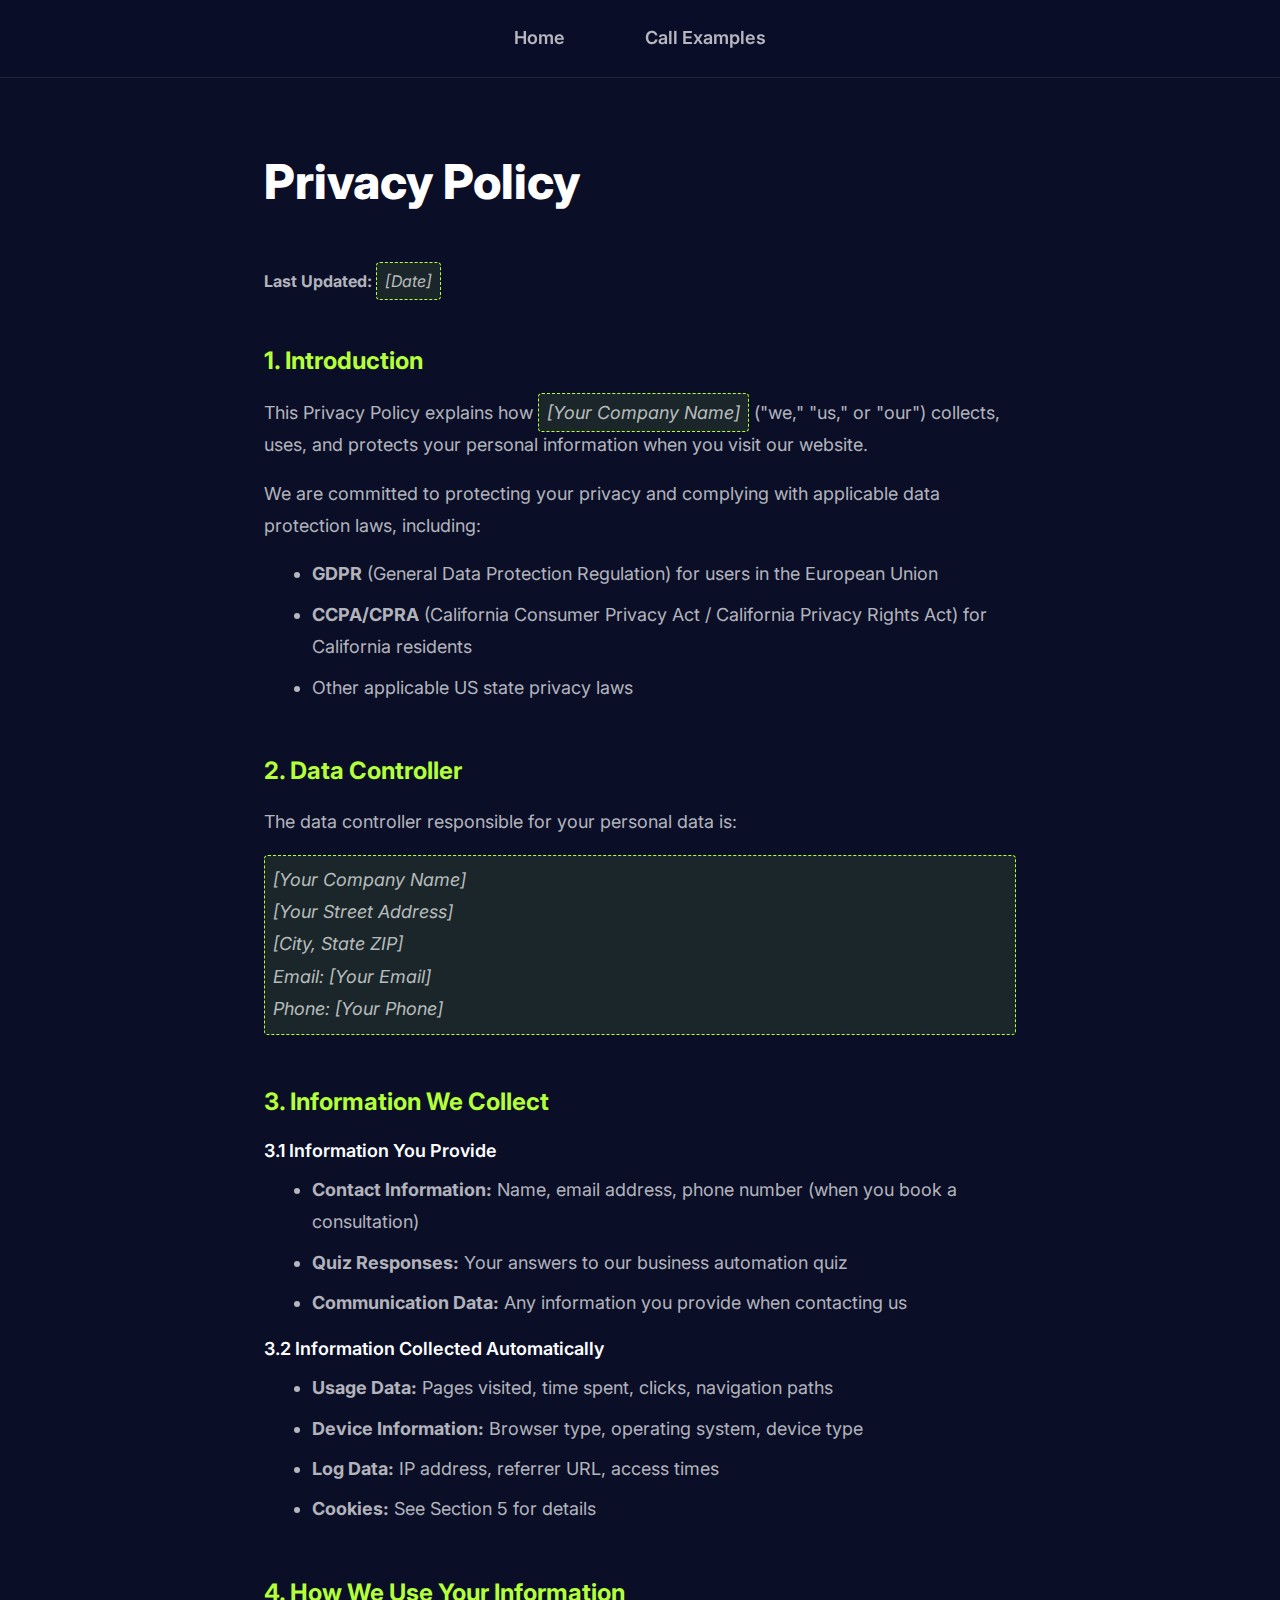
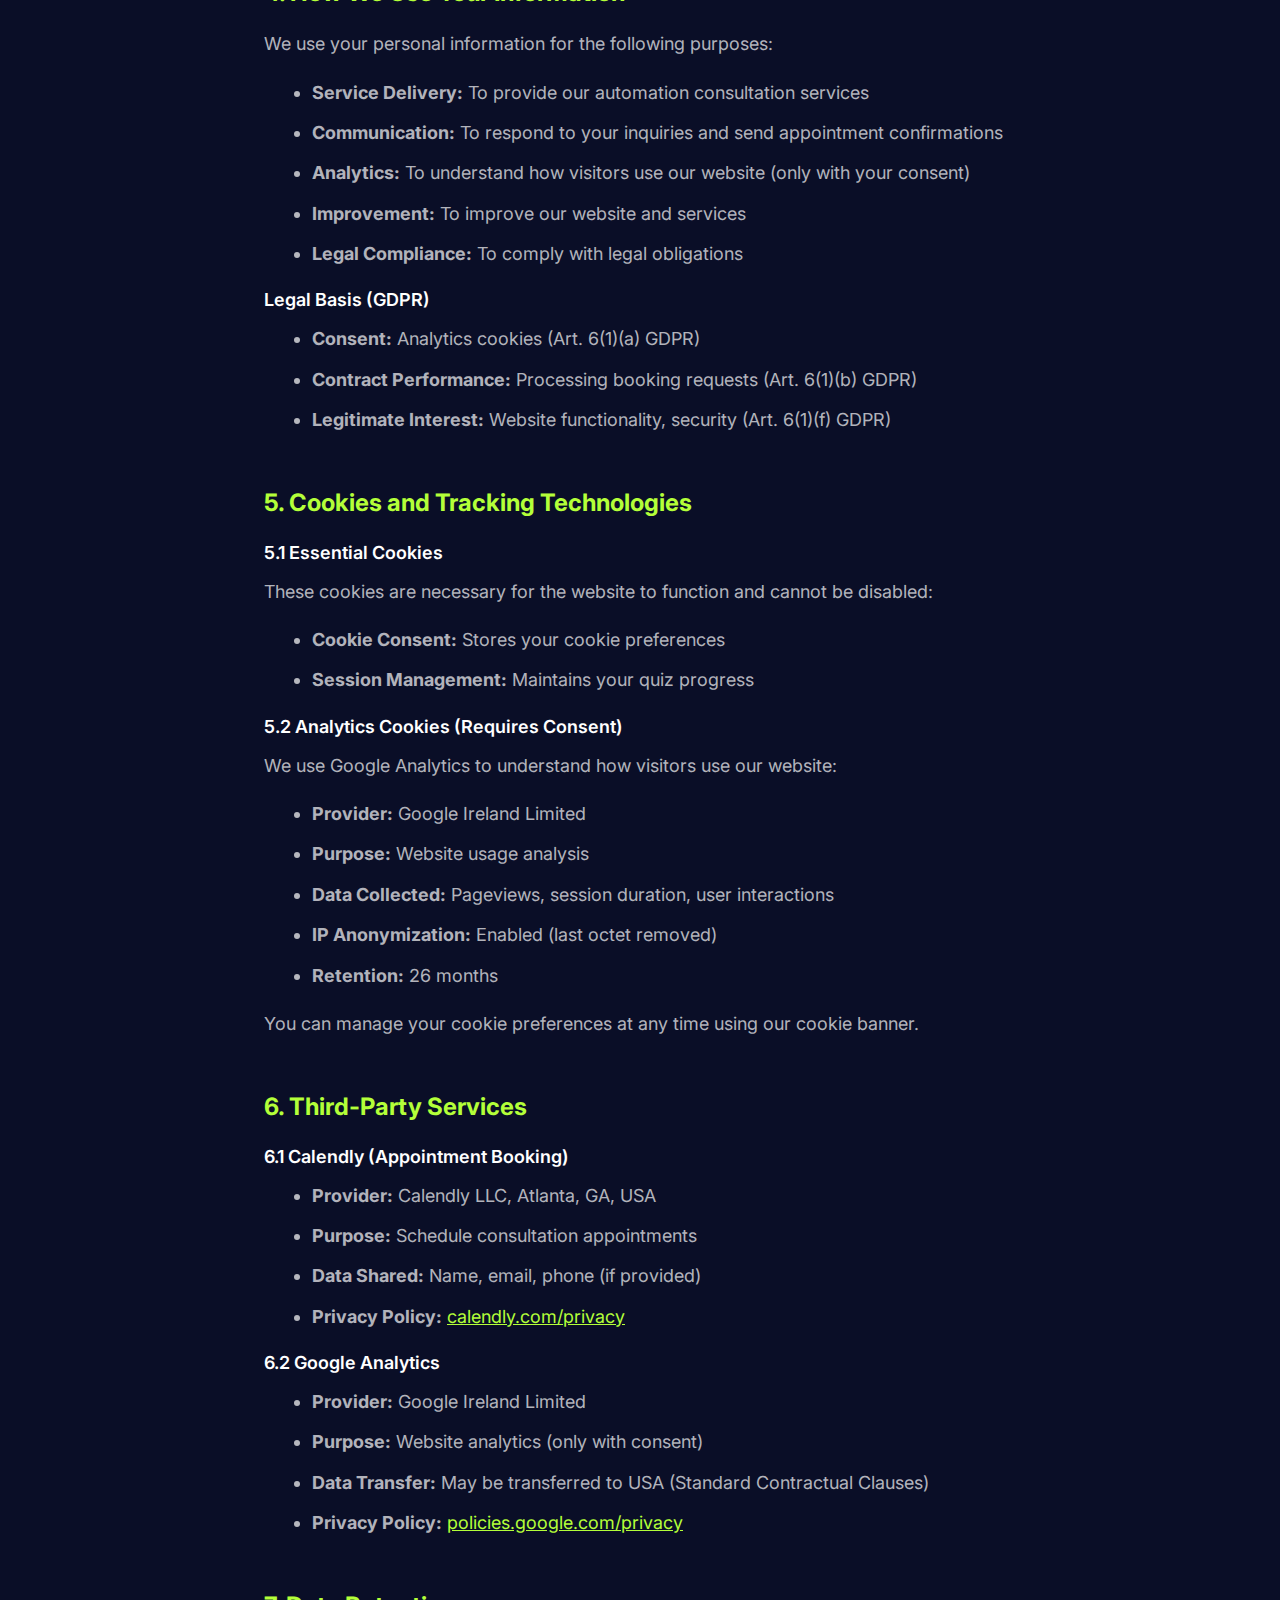
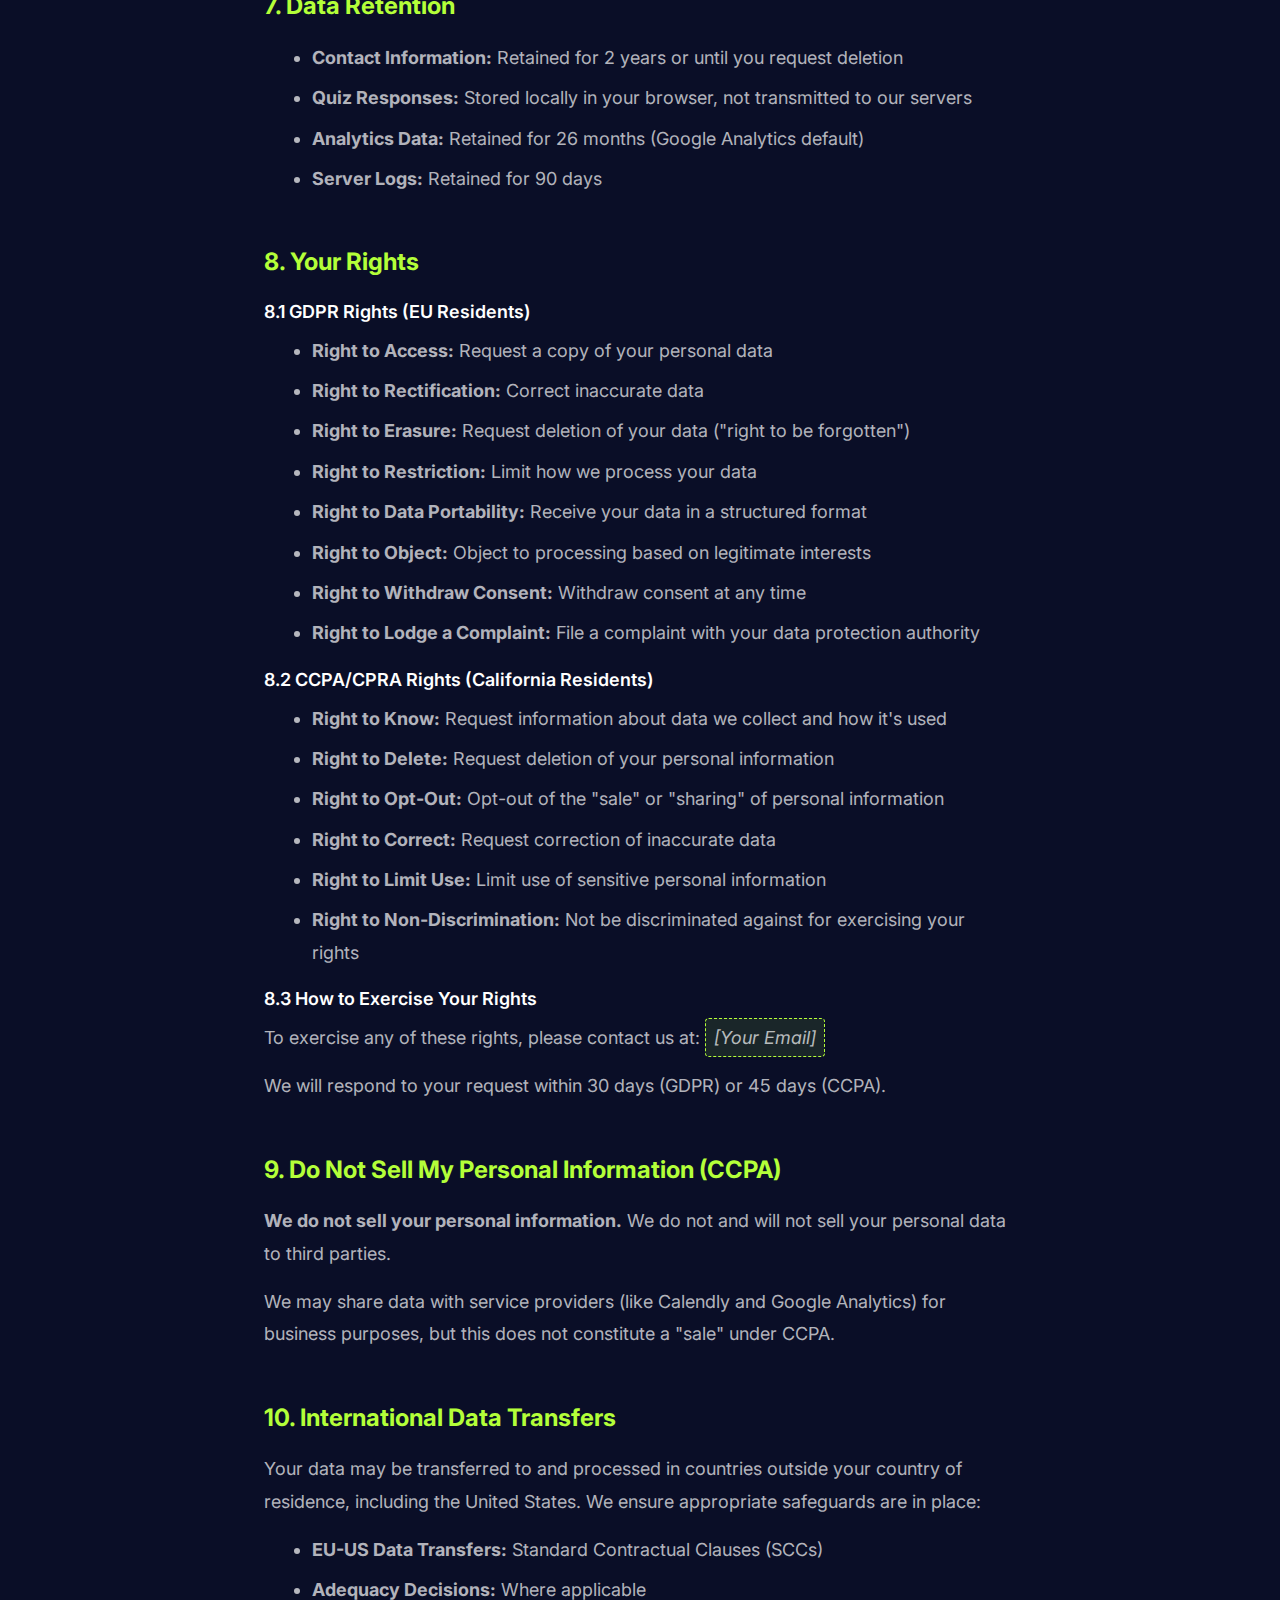
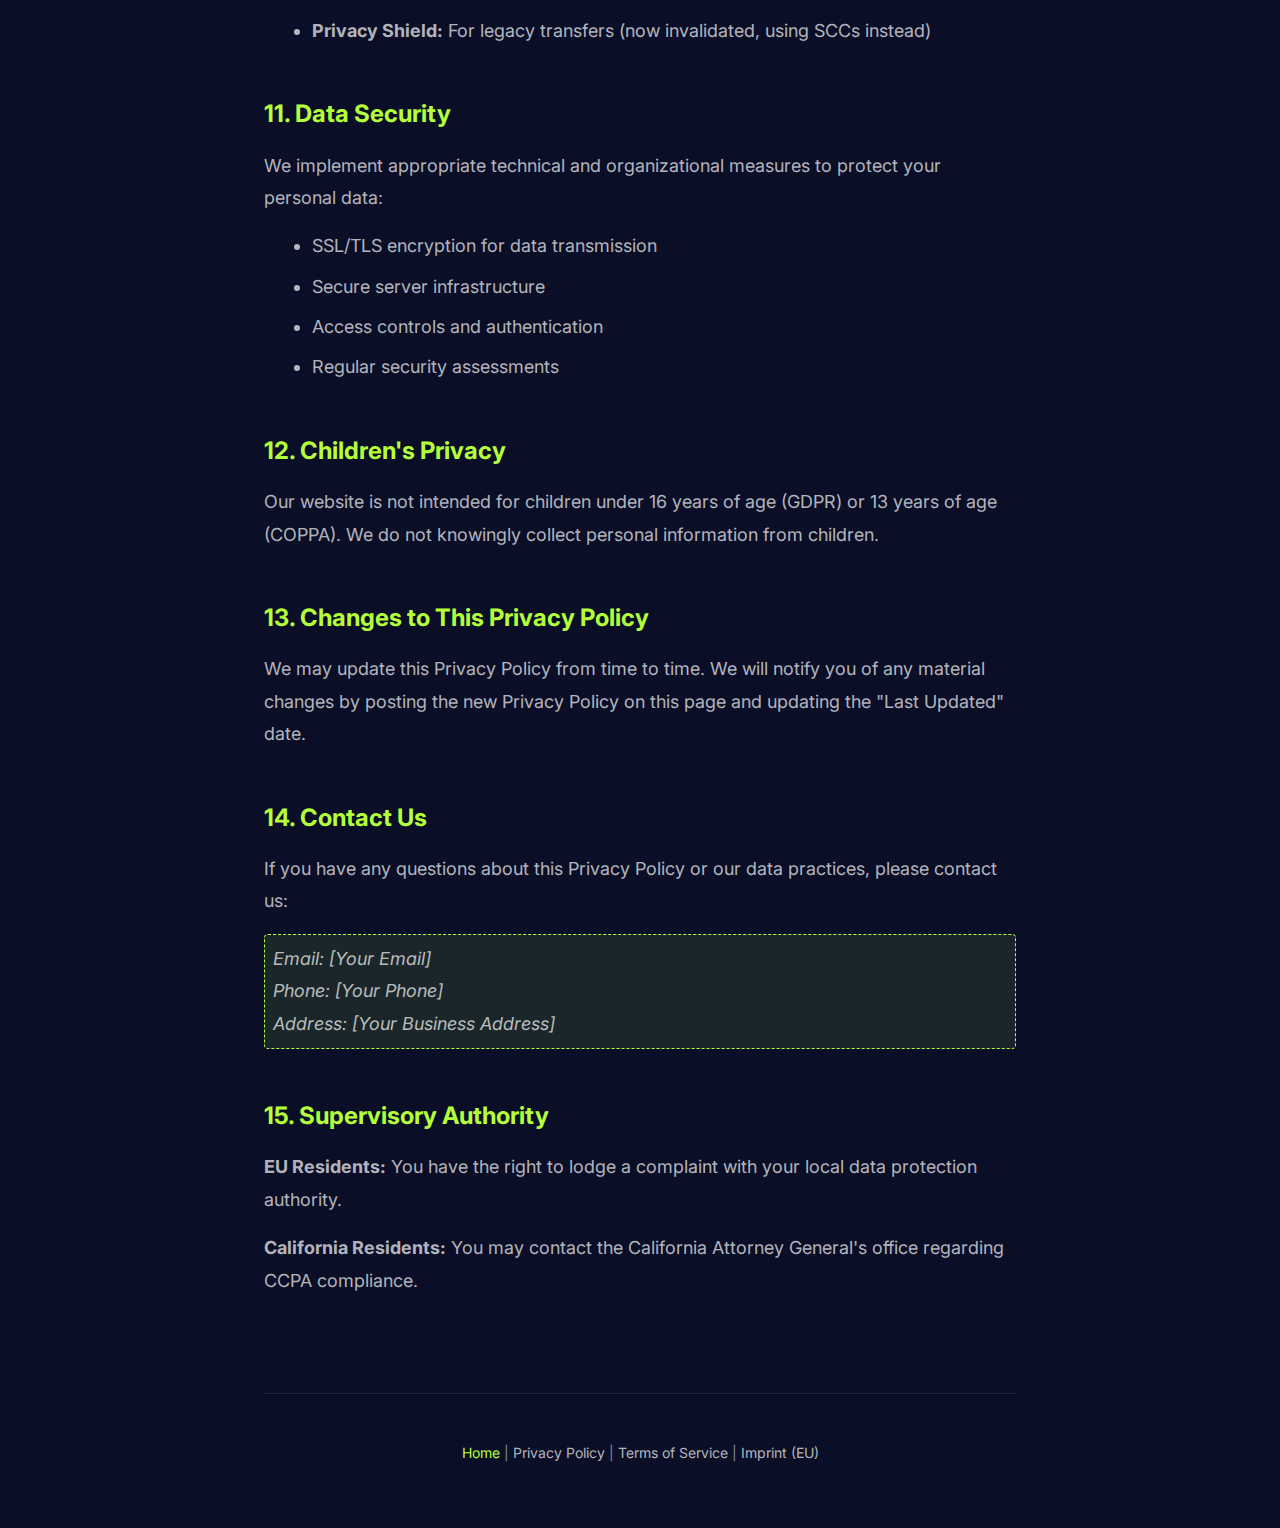
<file: privacy/index.html>
<!DOCTYPE html>
<html lang="en">

<head>
    <meta charset="UTF-8">
    <meta name="viewport" content="width=device-width, initial-scale=1.0">
    <meta name="description" content="Privacy Policy - Data Protection Information">
    <meta name="robots" content="noindex, nofollow">
    <title>Privacy Policy - GHL Automation</title>
    <link rel="preconnect" href="https://fonts.googleapis.com">
    <link rel="preconnect" href="https://fonts.gstatic.com" crossorigin>
    <link href="https://fonts.googleapis.com/css2?family=Inter:wght@400;600;700;800&display=swap" rel="stylesheet">
    <link rel="stylesheet" href="../styles.css">
    <style>
        .legal-page {
            max-width: 800px;
            margin: 0 auto;
            padding: var(--space-xl) var(--space-md);
        }

        .legal-title {
            font-size: 48px;
            font-weight: 800;
            margin-bottom: var(--space-lg);
            color: var(--text-primary);
        }

        .legal-section {
            margin-bottom: var(--space-lg);
        }

        .legal-section h2 {
            font-size: 24px;
            font-weight: 700;
            margin-bottom: var(--space-sm);
            color: var(--accent);
        }

        .legal-section h3 {
            font-size: 18px;
            font-weight: 600;
            margin-bottom: var(--space-xs);
            color: var(--text-primary);
        }

        .legal-section p,
        .legal-section ul {
            font-size: var(--font-body);
            color: var(--text-secondary);
            line-height: 1.8;
            margin-bottom: var(--space-sm);
        }

        .legal-section ul {
            list-style: disc;
            padding-left: var(--space-lg);
        }

        .legal-section ul li {
            margin-bottom: var(--space-xs);
        }

        .placeholder {
            background: rgba(180, 255, 57, 0.1);
            border: 1px dashed var(--accent);
            padding: var(--space-xs);
            border-radius: 4px;
            font-style: italic;
        }
    </style>
</head>

<body>
    <!-- Navigation -->
    <nav class="nav">
        <a href="/" class="nav-link">Home</a>
        <a href="/call-demos/" class="nav-link">Call Examples</a>
    </nav>

    <div class="legal-page">
        <h1 class="legal-title">Privacy Policy</h1>

        <p style="color: var(--text-secondary); margin-bottom: var(--space-lg);">
            <strong>Last Updated:</strong> <span class="placeholder">[Date]</span>
        </p>

        <div class="legal-section">
            <h2>1. Introduction</h2>
            <p>
                This Privacy Policy explains how <span class="placeholder">[Your Company Name]</span> ("we," "us," or
                "our")
                collects, uses, and protects your personal information when you visit our website.
            </p>
            <p>
                We are committed to protecting your privacy and complying with applicable data protection laws,
                including:
            </p>
            <ul>
                <li><strong>GDPR</strong> (General Data Protection Regulation) for users in the European Union</li>
                <li><strong>CCPA/CPRA</strong> (California Consumer Privacy Act / California Privacy Rights Act) for
                    California residents</li>
                <li>Other applicable US state privacy laws</li>
            </ul>
        </div>

        <div class="legal-section">
            <h2>2. Data Controller</h2>
            <p>The data controller responsible for your personal data is:</p>
            <p class="placeholder">
                [Your Company Name]<br>
                [Your Street Address]<br>
                [City, State ZIP]<br>
                Email: [Your Email]<br>
                Phone: [Your Phone]
            </p>
        </div>

        <div class="legal-section">
            <h2>3. Information We Collect</h2>

            <h3>3.1 Information You Provide</h3>
            <ul>
                <li><strong>Contact Information:</strong> Name, email address, phone number (when you book a
                    consultation)</li>
                <li><strong>Quiz Responses:</strong> Your answers to our business automation quiz</li>
                <li><strong>Communication Data:</strong> Any information you provide when contacting us</li>
            </ul>

            <h3>3.2 Information Collected Automatically</h3>
            <ul>
                <li><strong>Usage Data:</strong> Pages visited, time spent, clicks, navigation paths</li>
                <li><strong>Device Information:</strong> Browser type, operating system, device type</li>
                <li><strong>Log Data:</strong> IP address, referrer URL, access times</li>
                <li><strong>Cookies:</strong> See Section 5 for details</li>
            </ul>
        </div>

        <div class="legal-section">
            <h2>4. How We Use Your Information</h2>
            <p>We use your personal information for the following purposes:</p>
            <ul>
                <li><strong>Service Delivery:</strong> To provide our automation consultation services</li>
                <li><strong>Communication:</strong> To respond to your inquiries and send appointment confirmations</li>
                <li><strong>Analytics:</strong> To understand how visitors use our website (only with your consent)</li>
                <li><strong>Improvement:</strong> To improve our website and services</li>
                <li><strong>Legal Compliance:</strong> To comply with legal obligations</li>
            </ul>

            <h3>Legal Basis (GDPR)</h3>
            <ul>
                <li><strong>Consent:</strong> Analytics cookies (Art. 6(1)(a) GDPR)</li>
                <li><strong>Contract Performance:</strong> Processing booking requests (Art. 6(1)(b) GDPR)</li>
                <li><strong>Legitimate Interest:</strong> Website functionality, security (Art. 6(1)(f) GDPR)</li>
            </ul>
        </div>

        <div class="legal-section">
            <h2>5. Cookies and Tracking Technologies</h2>

            <h3>5.1 Essential Cookies</h3>
            <p>These cookies are necessary for the website to function and cannot be disabled:</p>
            <ul>
                <li><strong>Cookie Consent:</strong> Stores your cookie preferences</li>
                <li><strong>Session Management:</strong> Maintains your quiz progress</li>
            </ul>

            <h3>5.2 Analytics Cookies (Requires Consent)</h3>
            <p>We use Google Analytics to understand how visitors use our website:</p>
            <ul>
                <li><strong>Provider:</strong> Google Ireland Limited</li>
                <li><strong>Purpose:</strong> Website usage analysis</li>
                <li><strong>Data Collected:</strong> Pageviews, session duration, user interactions</li>
                <li><strong>IP Anonymization:</strong> Enabled (last octet removed)</li>
                <li><strong>Retention:</strong> 26 months</li>
            </ul>
            <p>
                You can manage your cookie preferences at any time using our cookie banner.
            </p>
        </div>

        <div class="legal-section">
            <h2>6. Third-Party Services</h2>

            <h3>6.1 Calendly (Appointment Booking)</h3>
            <ul>
                <li><strong>Provider:</strong> Calendly LLC, Atlanta, GA, USA</li>
                <li><strong>Purpose:</strong> Schedule consultation appointments</li>
                <li><strong>Data Shared:</strong> Name, email, phone (if provided)</li>
                <li><strong>Privacy Policy:</strong> <a href="https://calendly.com/privacy" target="_blank"
                        style="color: var(--accent);">calendly.com/privacy</a></li>
            </ul>

            <h3>6.2 Google Analytics</h3>
            <ul>
                <li><strong>Provider:</strong> Google Ireland Limited</li>
                <li><strong>Purpose:</strong> Website analytics (only with consent)</li>
                <li><strong>Data Transfer:</strong> May be transferred to USA (Standard Contractual Clauses)</li>
                <li><strong>Privacy Policy:</strong> <a href="https://policies.google.com/privacy" target="_blank"
                        style="color: var(--accent);">policies.google.com/privacy</a></li>
            </ul>
        </div>

        <div class="legal-section">
            <h2>7. Data Retention</h2>
            <ul>
                <li><strong>Contact Information:</strong> Retained for 2 years or until you request deletion</li>
                <li><strong>Quiz Responses:</strong> Stored locally in your browser, not transmitted to our servers</li>
                <li><strong>Analytics Data:</strong> Retained for 26 months (Google Analytics default)</li>
                <li><strong>Server Logs:</strong> Retained for 90 days</li>
            </ul>
        </div>

        <div class="legal-section">
            <h2>8. Your Rights</h2>

            <h3>8.1 GDPR Rights (EU Residents)</h3>
            <ul>
                <li><strong>Right to Access:</strong> Request a copy of your personal data</li>
                <li><strong>Right to Rectification:</strong> Correct inaccurate data</li>
                <li><strong>Right to Erasure:</strong> Request deletion of your data ("right to be forgotten")</li>
                <li><strong>Right to Restriction:</strong> Limit how we process your data</li>
                <li><strong>Right to Data Portability:</strong> Receive your data in a structured format</li>
                <li><strong>Right to Object:</strong> Object to processing based on legitimate interests</li>
                <li><strong>Right to Withdraw Consent:</strong> Withdraw consent at any time</li>
                <li><strong>Right to Lodge a Complaint:</strong> File a complaint with your data protection authority
                </li>
            </ul>

            <h3>8.2 CCPA/CPRA Rights (California Residents)</h3>
            <ul>
                <li><strong>Right to Know:</strong> Request information about data we collect and how it's used</li>
                <li><strong>Right to Delete:</strong> Request deletion of your personal information</li>
                <li><strong>Right to Opt-Out:</strong> Opt-out of the "sale" or "sharing" of personal information</li>
                <li><strong>Right to Correct:</strong> Request correction of inaccurate data</li>
                <li><strong>Right to Limit Use:</strong> Limit use of sensitive personal information</li>
                <li><strong>Right to Non-Discrimination:</strong> Not be discriminated against for exercising your
                    rights</li>
            </ul>

            <h3>8.3 How to Exercise Your Rights</h3>
            <p>
                To exercise any of these rights, please contact us at: <span class="placeholder">[Your Email]</span>
            </p>
            <p>
                We will respond to your request within 30 days (GDPR) or 45 days (CCPA).
            </p>
        </div>

        <div class="legal-section">
            <h2>9. Do Not Sell My Personal Information (CCPA)</h2>
            <p>
                <strong>We do not sell your personal information.</strong> We do not and will not sell your personal
                data to third parties.
            </p>
            <p>
                We may share data with service providers (like Calendly and Google Analytics) for business purposes,
                but this does not constitute a "sale" under CCPA.
            </p>
        </div>

        <div class="legal-section">
            <h2>10. International Data Transfers</h2>
            <p>
                Your data may be transferred to and processed in countries outside your country of residence,
                including the United States. We ensure appropriate safeguards are in place:
            </p>
            <ul>
                <li><strong>EU-US Data Transfers:</strong> Standard Contractual Clauses (SCCs)</li>
                <li><strong>Adequacy Decisions:</strong> Where applicable</li>
                <li><strong>Privacy Shield:</strong> For legacy transfers (now invalidated, using SCCs instead)</li>
            </ul>
        </div>

        <div class="legal-section">
            <h2>11. Data Security</h2>
            <p>
                We implement appropriate technical and organizational measures to protect your personal data:
            </p>
            <ul>
                <li>SSL/TLS encryption for data transmission</li>
                <li>Secure server infrastructure</li>
                <li>Access controls and authentication</li>
                <li>Regular security assessments</li>
            </ul>
        </div>

        <div class="legal-section">
            <h2>12. Children's Privacy</h2>
            <p>
                Our website is not intended for children under 16 years of age (GDPR) or 13 years of age (COPPA).
                We do not knowingly collect personal information from children.
            </p>
        </div>

        <div class="legal-section">
            <h2>13. Changes to This Privacy Policy</h2>
            <p>
                We may update this Privacy Policy from time to time. We will notify you of any material changes by
                posting the new Privacy Policy on this page and updating the "Last Updated" date.
            </p>
        </div>

        <div class="legal-section">
            <h2>14. Contact Us</h2>
            <p>If you have any questions about this Privacy Policy or our data practices, please contact us:</p>
            <p class="placeholder">
                Email: [Your Email]<br>
                Phone: [Your Phone]<br>
                Address: [Your Business Address]
            </p>
        </div>

        <div class="legal-section">
            <h2>15. Supervisory Authority</h2>
            <p>
                <strong>EU Residents:</strong> You have the right to lodge a complaint with your local data protection
                authority.
            </p>
            <p>
                <strong>California Residents:</strong> You may contact the California Attorney General's office
                regarding CCPA compliance.
            </p>
        </div>

        <footer
            style="margin-top: var(--space-2xl); padding-top: var(--space-lg); border-top: 1px solid var(--border-color); text-align: center;">
            <p style="color: var(--text-muted); font-size: var(--font-small);">
                <a href="/" style="color: var(--accent); text-decoration: none;">Home</a> |
                <a href="/privacy/" style="color: var(--text-secondary); text-decoration: none;">Privacy Policy</a> |
                <a href="/terms/" style="color: var(--text-secondary); text-decoration: none;">Terms of Service</a> |
                <a href="/impressum/" style="color: var(--text-secondary); text-decoration: none;">Imprint (EU)</a>
            </p>
        </footer>
    </div>
</body>

</html>
</file>
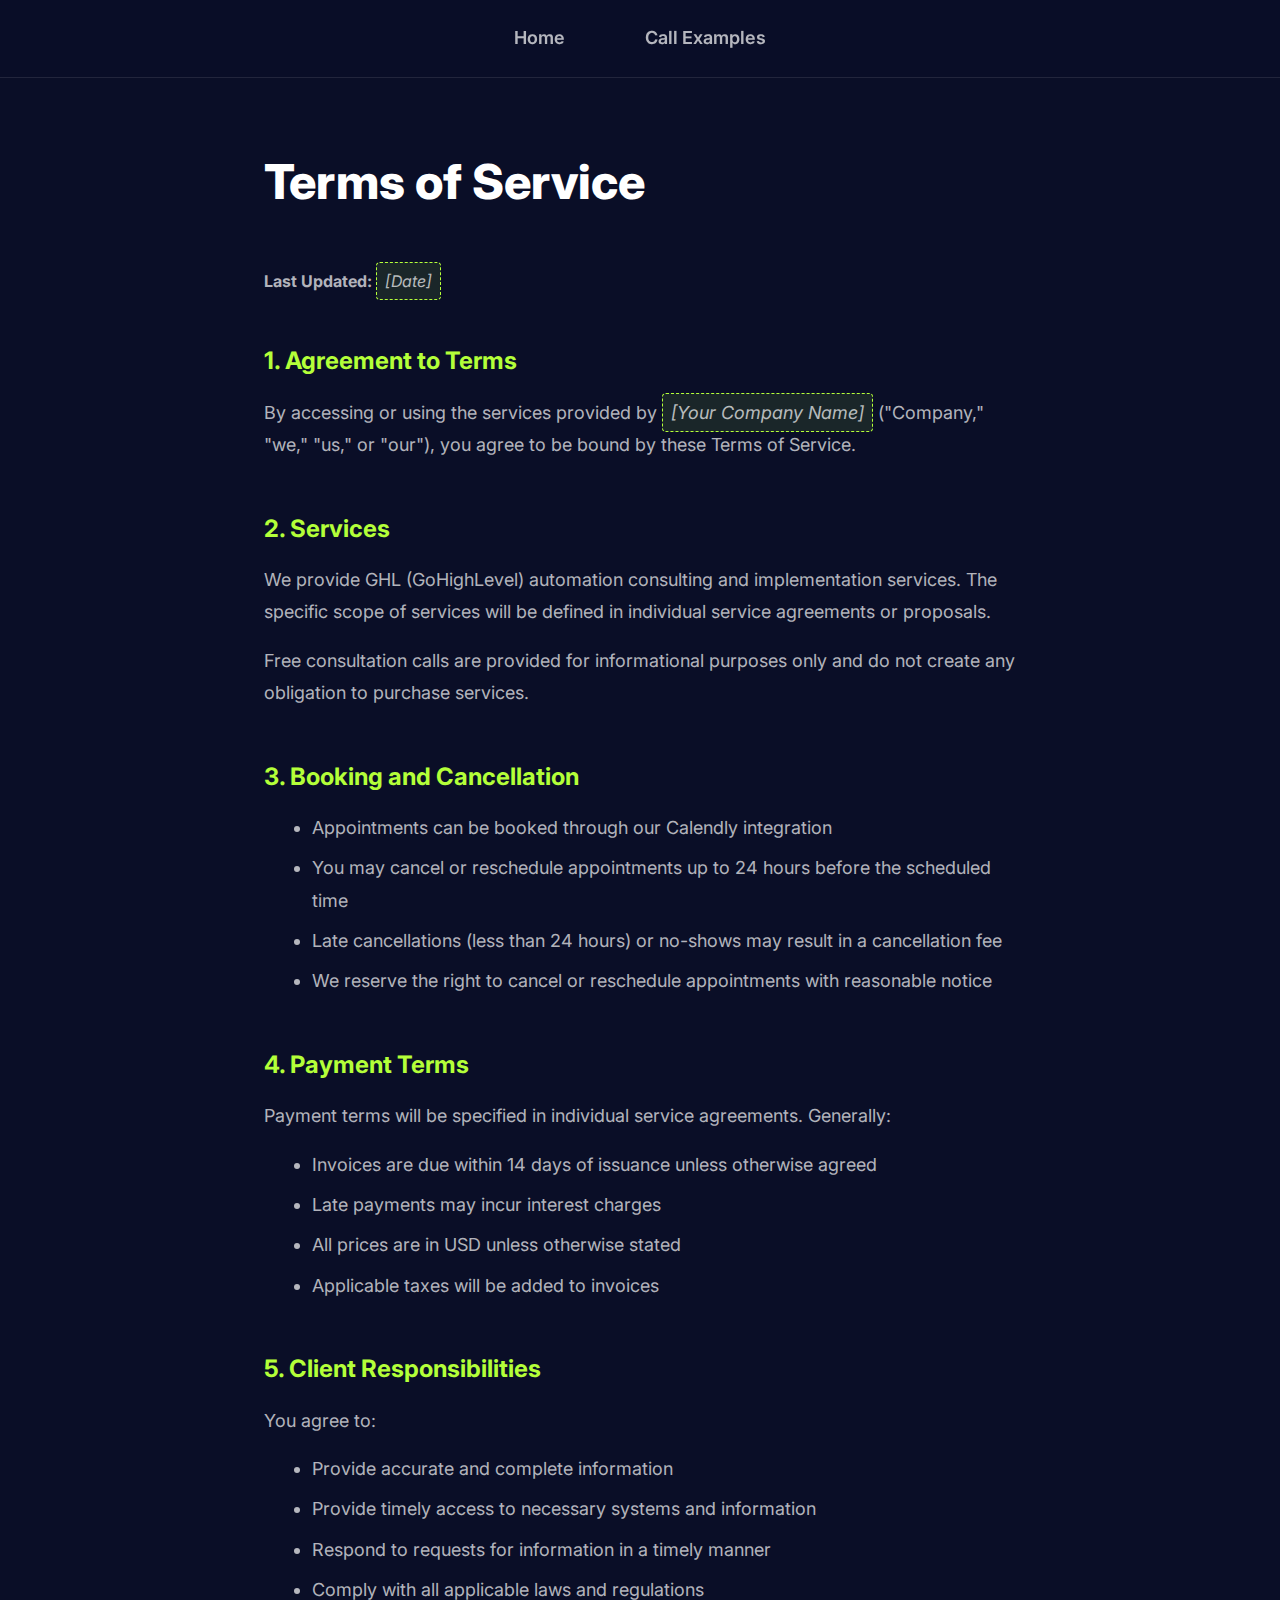
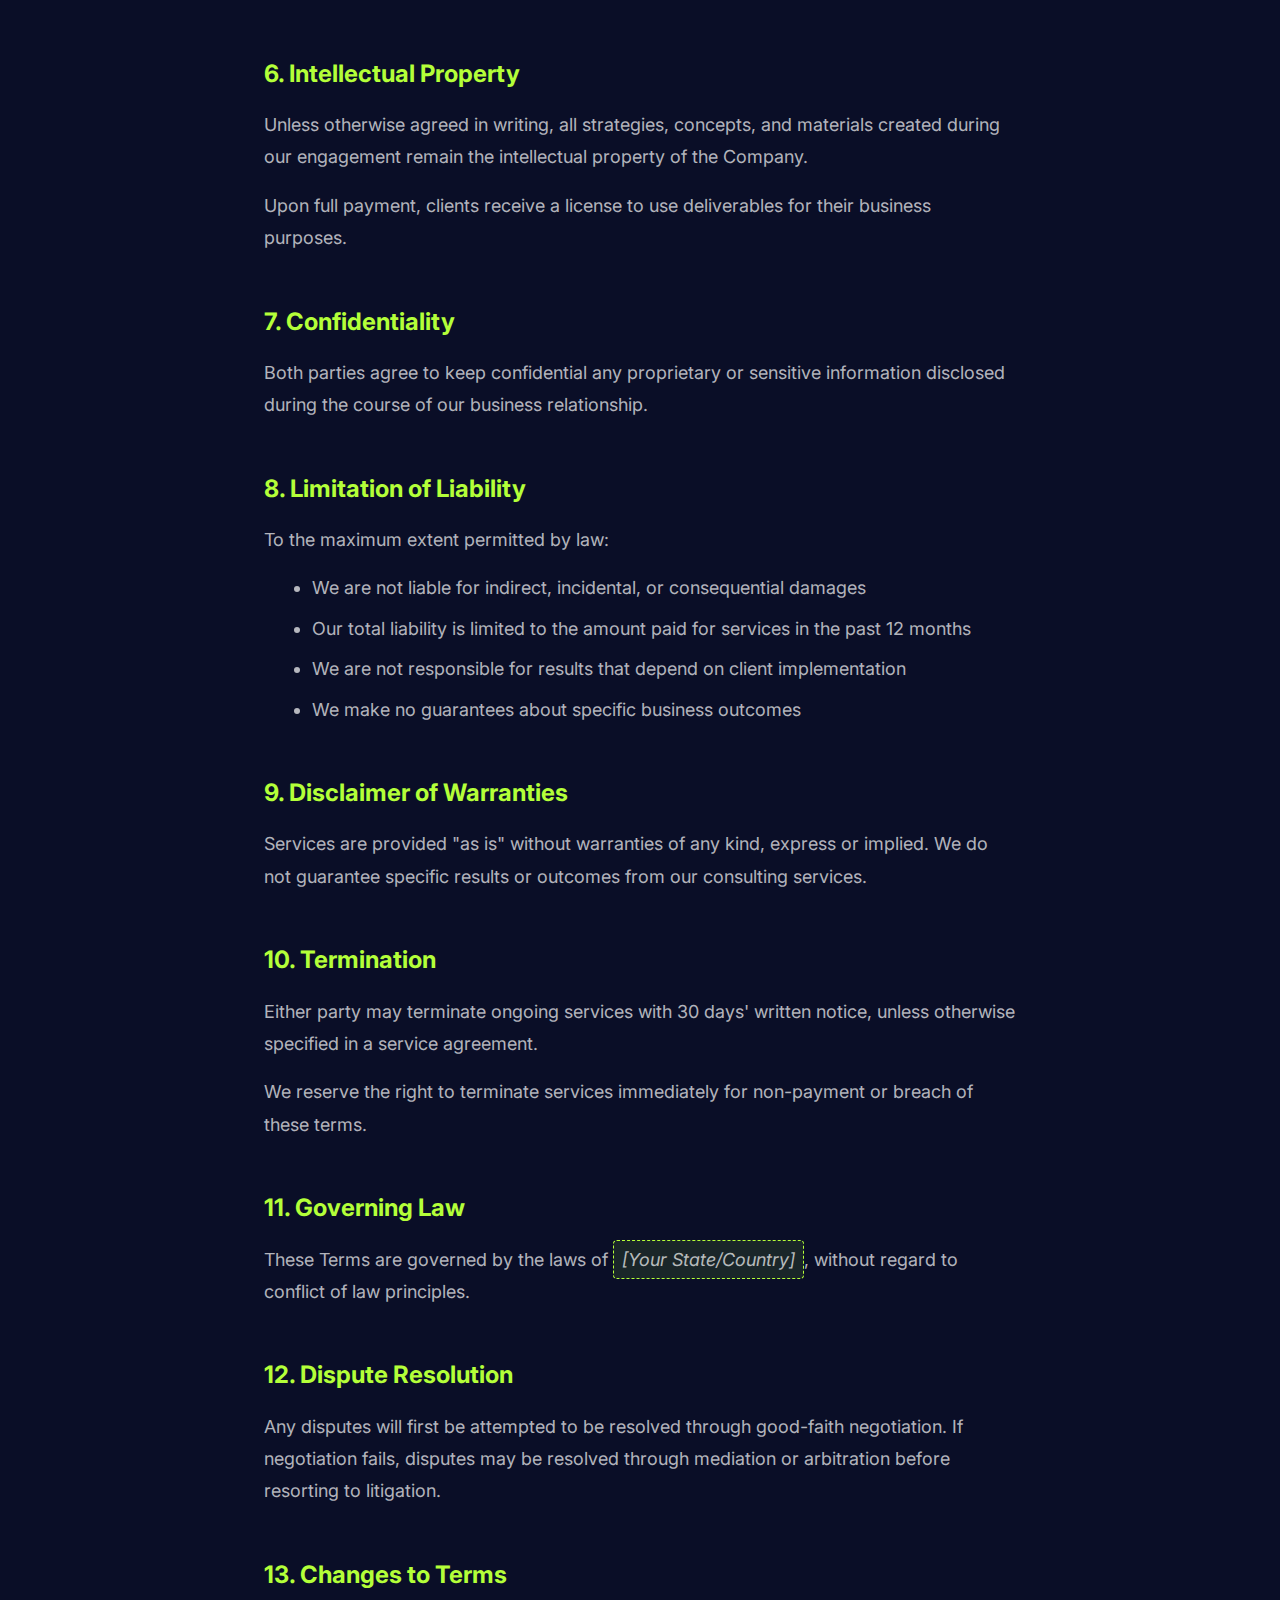
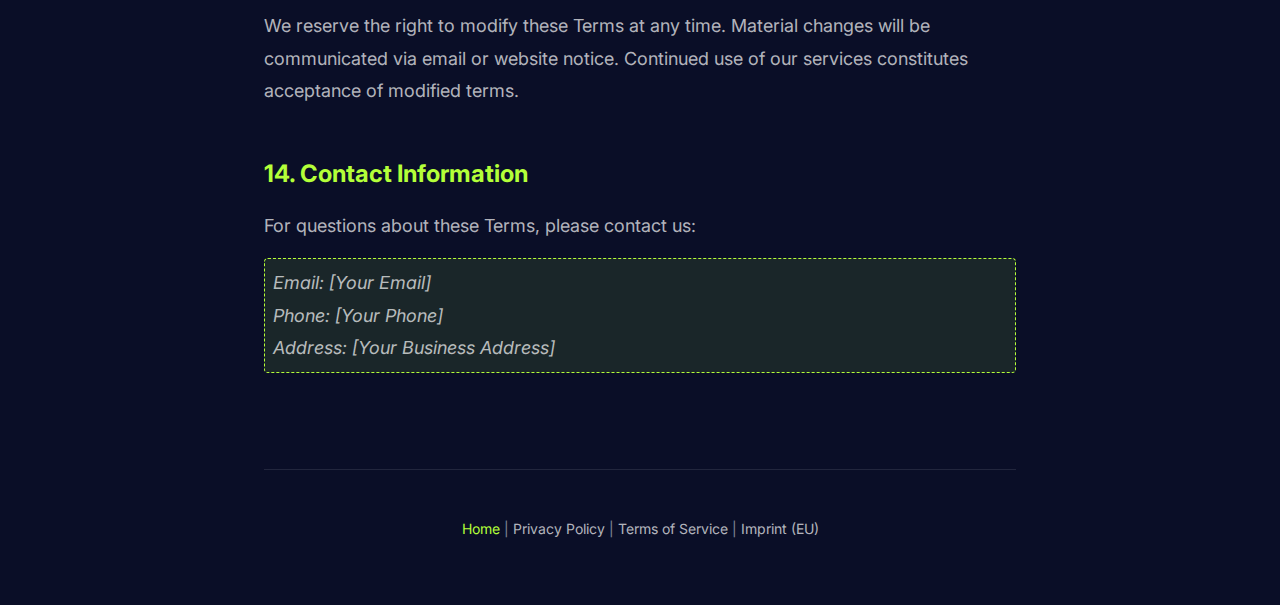
<file: terms/index.html>
<!DOCTYPE html>
<html lang="en">

<head>
    <meta charset="UTF-8">
    <meta name="viewport" content="width=device-width, initial-scale=1.0">
    <meta name="description" content="Terms of Service">
    <meta name="robots" content="noindex, nofollow">
    <title>Terms of Service - GHL Automation</title>
    <link rel="preconnect" href="https://fonts.googleapis.com">
    <link rel="preconnect" href="https://fonts.gstatic.com" crossorigin>
    <link href="https://fonts.googleapis.com/css2?family=Inter:wght@400;600;700;800&display=swap" rel="stylesheet">
    <link rel="stylesheet" href="../styles.css">
    <style>
        .legal-page {
            max-width: 800px;
            margin: 0 auto;
            padding: var(--space-xl) var(--space-md);
        }

        .legal-title {
            font-size: 48px;
            font-weight: 800;
            margin-bottom: var(--space-lg);
            color: var(--text-primary);
        }

        .legal-section {
            margin-bottom: var(--space-lg);
        }

        .legal-section h2 {
            font-size: 24px;
            font-weight: 700;
            margin-bottom: var(--space-sm);
            color: var(--accent);
        }

        .legal-section p,
        .legal-section ul {
            font-size: var(--font-body);
            color: var(--text-secondary);
            line-height: 1.8;
            margin-bottom: var(--space-sm);
        }

        .legal-section ul {
            list-style: disc;
            padding-left: var(--space-lg);
        }

        .legal-section ul li {
            margin-bottom: var(--space-xs);
        }

        .placeholder {
            background: rgba(180, 255, 57, 0.1);
            border: 1px dashed var(--accent);
            padding: var(--space-xs);
            border-radius: 4px;
            font-style: italic;
        }
    </style>
</head>

<body>
    <!-- Navigation -->
    <nav class="nav">
        <a href="/" class="nav-link">Home</a>
        <a href="/call-demos/" class="nav-link">Call Examples</a>
    </nav>

    <div class="legal-page">
        <h1 class="legal-title">Terms of Service</h1>

        <p style="color: var(--text-secondary); margin-bottom: var(--space-lg);">
            <strong>Last Updated:</strong> <span class="placeholder">[Date]</span>
        </p>

        <div class="legal-section">
            <h2>1. Agreement to Terms</h2>
            <p>
                By accessing or using the services provided by <span class="placeholder">[Your Company Name]</span>
                ("Company," "we," "us," or "our"), you agree to be bound by these Terms of Service.
            </p>
        </div>

        <div class="legal-section">
            <h2>2. Services</h2>
            <p>
                We provide GHL (GoHighLevel) automation consulting and implementation services. The specific scope
                of services will be defined in individual service agreements or proposals.
            </p>
            <p>
                Free consultation calls are provided for informational purposes only and do not create any obligation
                to purchase services.
            </p>
        </div>

        <div class="legal-section">
            <h2>3. Booking and Cancellation</h2>
            <ul>
                <li>Appointments can be booked through our Calendly integration</li>
                <li>You may cancel or reschedule appointments up to 24 hours before the scheduled time</li>
                <li>Late cancellations (less than 24 hours) or no-shows may result in a cancellation fee</li>
                <li>We reserve the right to cancel or reschedule appointments with reasonable notice</li>
            </ul>
        </div>

        <div class="legal-section">
            <h2>4. Payment Terms</h2>
            <p>
                Payment terms will be specified in individual service agreements. Generally:
            </p>
            <ul>
                <li>Invoices are due within 14 days of issuance unless otherwise agreed</li>
                <li>Late payments may incur interest charges</li>
                <li>All prices are in USD unless otherwise stated</li>
                <li>Applicable taxes will be added to invoices</li>
            </ul>
        </div>

        <div class="legal-section">
            <h2>5. Client Responsibilities</h2>
            <p>You agree to:</p>
            <ul>
                <li>Provide accurate and complete information</li>
                <li>Provide timely access to necessary systems and information</li>
                <li>Respond to requests for information in a timely manner</li>
                <li>Comply with all applicable laws and regulations</li>
            </ul>
        </div>

        <div class="legal-section">
            <h2>6. Intellectual Property</h2>
            <p>
                Unless otherwise agreed in writing, all strategies, concepts, and materials created during our
                engagement remain the intellectual property of the Company.
            </p>
            <p>
                Upon full payment, clients receive a license to use deliverables for their business purposes.
            </p>
        </div>

        <div class="legal-section">
            <h2>7. Confidentiality</h2>
            <p>
                Both parties agree to keep confidential any proprietary or sensitive information disclosed during
                the course of our business relationship.
            </p>
        </div>

        <div class="legal-section">
            <h2>8. Limitation of Liability</h2>
            <p>
                To the maximum extent permitted by law:
            </p>
            <ul>
                <li>We are not liable for indirect, incidental, or consequential damages</li>
                <li>Our total liability is limited to the amount paid for services in the past 12 months</li>
                <li>We are not responsible for results that depend on client implementation</li>
                <li>We make no guarantees about specific business outcomes</li>
            </ul>
        </div>

        <div class="legal-section">
            <h2>9. Disclaimer of Warranties</h2>
            <p>
                Services are provided "as is" without warranties of any kind, express or implied. We do not guarantee
                specific results or outcomes from our consulting services.
            </p>
        </div>

        <div class="legal-section">
            <h2>10. Termination</h2>
            <p>
                Either party may terminate ongoing services with 30 days' written notice, unless otherwise specified
                in a service agreement.
            </p>
            <p>
                We reserve the right to terminate services immediately for non-payment or breach of these terms.
            </p>
        </div>

        <div class="legal-section">
            <h2>11. Governing Law</h2>
            <p>
                These Terms are governed by the laws of <span class="placeholder">[Your State/Country]</span>,
                without regard to conflict of law principles.
            </p>
        </div>

        <div class="legal-section">
            <h2>12. Dispute Resolution</h2>
            <p>
                Any disputes will first be attempted to be resolved through good-faith negotiation. If negotiation
                fails, disputes may be resolved through mediation or arbitration before resorting to litigation.
            </p>
        </div>

        <div class="legal-section">
            <h2>13. Changes to Terms</h2>
            <p>
                We reserve the right to modify these Terms at any time. Material changes will be communicated via
                email or website notice. Continued use of our services constitutes acceptance of modified terms.
            </p>
        </div>

        <div class="legal-section">
            <h2>14. Contact Information</h2>
            <p>For questions about these Terms, please contact us:</p>
            <p class="placeholder">
                Email: [Your Email]<br>
                Phone: [Your Phone]<br>
                Address: [Your Business Address]
            </p>
        </div>

        <footer
            style="margin-top: var(--space-2xl); padding-top: var(--space-lg); border-top: 1px solid var(--border-color); text-align: center;">
            <p style="color: var(--text-muted); font-size: var(--font-small);">
                <a href="/" style="color: var(--accent); text-decoration: none;">Home</a> |
                <a href="/privacy/" style="color: var(--text-secondary); text-decoration: none;">Privacy Policy</a> |
                <a href="/terms/" style="color: var(--text-secondary); text-decoration: none;">Terms of Service</a> |
                <a href="/impressum/" style="color: var(--text-secondary); text-decoration: none;">Imprint (EU)</a>
            </p>
        </footer>
    </div>
</body>

</html>
</file>
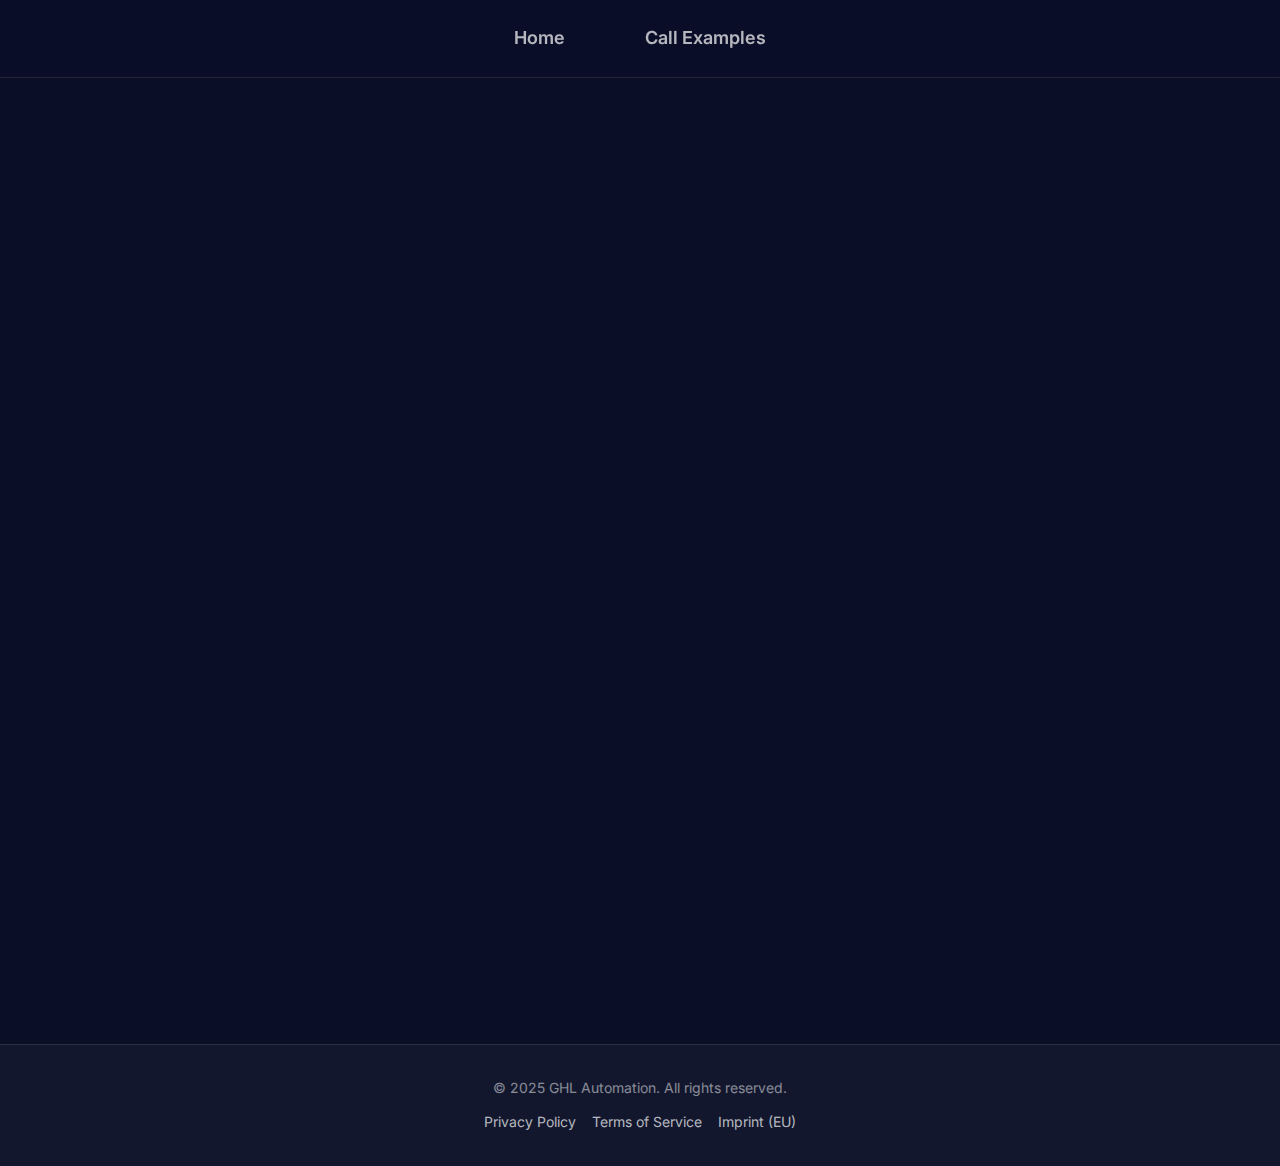
<file: quiz.html>
<!DOCTYPE html>
<html lang="en">

<head>
    <meta charset="UTF-8">
    <meta name="viewport" content="width=device-width, initial-scale=1.0">
    <title>GHL Automation - Start Your Quiz</title>

    <!-- SEO Meta Tags -->
    <link rel="canonical" href="https://yourwebsite.com/quiz">
    <meta property="og:title" content="GHL Automation - Start Your Quiz">
    <meta property="og:description"
        content="Take our quiz to see how GHL automation can transform your business">
    <meta property="og:type" content="website">
    <meta property="og:url" content="https://yourwebsite.com/quiz">
    <meta property="og:image" content="https://yourwebsite.com/og-image.png">

    <!-- Favicon -->
    <link rel="icon" type="image/png" href="/favicon.png">

    <!-- Fonts -->
    <link rel="preconnect" href="https://fonts.googleapis.com">
    <link rel="preconnect" href="https://fonts.gstatic.com" crossorigin>
    <link href="https://fonts.googleapis.com/css2?family=Inter:wght@400;600;700;800&display=swap" rel="stylesheet">

    <!-- Stylesheets -->
    <link rel="stylesheet" href="styles.css">
    <link rel="stylesheet" href="cookie-consent.css">
</head>

<body>
    <!-- Navigation -->
    <nav class="nav" role="navigation" aria-label="Main navigation">
        <a href="/" class="nav-link">Home</a>
        <a href="/call-demos/" class="nav-link">Call Examples</a>
    </nav>

    <main id="main-content" role="main">
        <!-- Quiz Screen -->
        <div id="quiz-screen" class="screen active">
            <div class="container">
                <!-- Progress Indicator -->
                <div class="progress-indicator" role="progressbar" aria-label="Quiz progress" aria-valuenow="0"
                    aria-valuemin="0" aria-valuemax="5">
                    <div class="progress-dot active" data-step="0"></div>
                    <div class="progress-dot" data-step="1"></div>
                    <div class="progress-dot" data-step="2"></div>
                    <div class="progress-dot" data-step="3"></div>
                    <div class="progress-dot" data-step="4"></div>
                </div>

                <!-- Quiz Content -->
                <div class="quiz-content">
                    <h2 class="quiz-intro">Let's create a personalized automation strategy for YOUR business!</h2>
                    <div id="question-container" role="region" aria-live="polite" aria-atomic="true">
                        <!-- Questions will be dynamically inserted here -->
                    </div>
                </div>
            </div>
        </div>

        <!-- Booking Screen -->
        <div id="booking-screen" class="screen">
            <div class="container">
                <div class="booking-content">
                    <div class="success-icon">🚀</div>
                    <h2 class="booking-headline">Perfect! Let's Get You Automated</h2>
                    <p class="booking-subheadline">Based on your answers, I can show you exactly how to <span
                            class="highlight" id="personalized-benefit">transform your business</span> with GHL
                        automation.
                    </p>

                    <div class="booking-benefits">
                        <div class="benefit-item">
                            <span class="check-icon">✓</span>
                            <span>30-minute personalized demo</span>
                        </div>
                        <div class="benefit-item">
                            <span class="check-icon">✓</span>
                            <span>Custom automation strategy for your business</span>
                        </div>
                        <div class="benefit-item">
                            <span class="check-icon">✓</span>
                            <span>See real examples & results</span>
                        </div>
                        <div class="benefit-item">
                            <span class="check-icon">✓</span>
                            <span>No commitment required</span>
                        </div>
                    </div>

                    <div class="booking-cta">
                        <p class="booking-prompt">Book your free Zoom call now:</p>
                        <!-- Calendly inline widget begin -->
                        <div id="booking-embed">
                            <div class="calendly-inline-widget" data-url="https://calendly.com/abdelalissa78/30min"
                                style="min-width:320px;height:700px;">
                            </div>
                            <script type="text/javascript" src="https://assets.calendly.com/assets/external/widget.js"
                                async>
                                </script>
                        </div>
                        <!-- Calendly inline widget end -->
                    </div>

                    <p class="booking-footer">We respect your time. No sales pitch, just value.</p>
                </div>
            </div>
        </div>
    </main>

    <!-- Footer -->
    <footer
        style="background: var(--bg-secondary); border-top: 1px solid var(--border-color); padding: 2rem 1.5rem; margin-top: 4rem; text-align: center;">
        <p style="color: var(--text-muted); font-size: 0.875rem; margin-bottom: 0.75rem;">
            © 2025 GHL Automation. All rights reserved.
        </p>
        <nav aria-label="Legal navigation" style="display: flex; gap: 1rem; justify-content: center; flex-wrap: wrap;">
            <a href="/privacy/" style="color: var(--text-secondary); text-decoration: none; font-size: 0.875rem;">Privacy Policy</a>
            <a href="/terms/" style="color: var(--text-secondary); text-decoration: none; font-size: 0.875rem;">Terms of Service</a>
            <a href="/impressum/" style="color: var(--text-secondary); text-decoration: none; font-size: 0.875rem;">Imprint (EU)</a>
        </nav>
    </footer>

    <!-- Scripts -->
    <script>
        // ============================================
        // QUIZ APP STATE MANAGEMENT
        // ============================================

        const appState = {
            currentPage: 'quiz',
            currentQuestion: 0,
            answers: {},
            quizData: [
                {
                    id: 'business-type',
                    question: 'First, what type of business do you run?',
                    options: [
                        { value: 'ecommerce', label: 'E-commerce / Online Store' },
                        { value: 'service', label: 'Service-Based Business' },
                        { value: 'coaching', label: 'Coaching / Consulting' },
                        { value: 'agency', label: 'Marketing / Creative Agency' },
                        { value: 'other', label: 'Other' }
                    ]
                },
                {
                    id: 'lead-volume',
                    question: 'How many leads do you generate per month?',
                    options: [
                        { value: 'low', label: 'Less than 50 leads' },
                        { value: 'medium', label: '50-200 leads' },
                        { value: 'high', label: '200-500 leads' },
                        { value: 'very-high', label: '500+ leads' }
                    ]
                },
                {
                    id: 'challenge',
                    question: 'What\'s your biggest challenge right now?',
                    options: [
                        { value: 'lead-gen', label: 'Generating enough leads' },
                        { value: 'follow-up', label: 'Following up with leads consistently' },
                        { value: 'conversion', label: 'Converting leads into customers' },
                        { value: 'time', label: 'Not enough time for everything' }
                    ]
                },
                {
                    id: 'crm-usage',
                    question: 'Do you currently use a CRM?',
                    options: [
                        { value: 'none', label: 'No CRM - I use spreadsheets or notes' },
                        { value: 'basic', label: 'Yes, a basic CRM' },
                        { value: 'advanced', label: 'Yes, an advanced CRM (like GHL)' },
                        { value: 'switching', label: 'Looking to switch CRMs' }
                    ]
                },
                {
                    id: 'revenue-goal',
                    question: 'What\'s your monthly revenue goal?',
                    options: [
                        { value: 'starter', label: 'Under $10K/month' },
                        { value: 'growing', label: '$10K - $50K/month' },
                        { value: 'scaling', label: '$50K - $100K/month' },
                        { value: 'enterprise', label: '$100K+/month' }
                    ]
                }
            ]
        };

        // ============================================
        // DOM ELEMENTS
        // ============================================

        const elements = {
            questionContainer: document.getElementById('question-container'),
            progressDots: document.querySelectorAll('.progress-dot'),
            personalizedBenefit: document.getElementById('personalized-benefit')
        };

        // ============================================
        // INITIALIZATION
        // ============================================

        document.addEventListener('DOMContentLoaded', () => {
            console.log('GHL Quiz Page loaded! 🚀');
            
            // Initialize the quiz
            renderQuestion(0);
            updateProgress(0);
            addKeyboardSupport();
            
            // Track the page view
            trackEvent('quiz_page_view');
        });

        // ============================================
        // KEYBOARD NAVIGATION
        // ============================================

        function addKeyboardSupport() {
            document.addEventListener('keydown', (e) => {
                const activeElement = document.activeElement;
                if (activeElement.classList.contains('option-card') && (e.key === 'Enter' || e.key === ' ')) {
                    e.preventDefault();
                    activeElement.click();
                }
            });
        }

        // ============================================
        // ANALYTICS TRACKING (WITH CONSENT CHECK)
        // ============================================

        function trackEvent(eventName, eventParams = {}) {
            // Only track if user has given consent
            if (window.CookieConsent && window.CookieConsent.hasConsent('analytics')) {
                if (typeof gtag === 'function') {
                    gtag('event', eventName, eventParams);
                }
            }
            console.log('Event:', eventName, eventParams);
        }

        // ============================================
        // QUIZ FUNCTIONALITY
        // ============================================

        function renderQuestion(index) {
            const question = appState.quizData[index];

            const questionHTML = `
                <div class="question">
                    <h3 class="question-text">${question.question}</h3>
                    <div class="options">
                        ${question.options.map(option => `
                            <div class="option-card" data-value="${option.value}" tabindex="0" role="button" aria-label="${option.label}">
                                ${option.label}
                            </div>
                        `).join('')}
                    </div>
                </div>
            `;

            elements.questionContainer.innerHTML = questionHTML;

            // Add event listeners to options
            document.querySelectorAll('.option-card').forEach(card => {
                card.addEventListener('click', () => handleOptionClick(card, question.id));
            });
        }

        function handleOptionClick(card, questionId) {
            // Remove selected state from all options
            document.querySelectorAll('.option-card').forEach(opt => {
                opt.classList.remove('selected');
                opt.setAttribute('aria-selected', 'false');
            });

            // Set selected state
            card.classList.add('selected');
            card.setAttribute('aria-selected', 'true');
            
            // Store the answer
            const value = card.dataset.value;
            appState.answers[questionId] = value;

            // Move to next question or show results
            setTimeout(() => {
                if (appState.currentQuestion < appState.quizData.length - 1) {
                    appState.currentQuestion++;
                    renderQuestion(appState.currentQuestion);
                    updateProgress(appState.currentQuestion);
                } else {
                    showBookingScreen();
                }
            }, 300);
        }

        function updateProgress(index) {
            // Update active dot
            document.querySelectorAll('.progress-dot').forEach((dot, i) => {
                if (i <= index) {
                    dot.classList.add('active');
                } else {
                    dot.classList.remove('active');
                }
            });
        }

        // ============================================
        // BOOKING SCREEN
        // ============================================

        function showBookingScreen() {
            // Hide quiz screen and show booking screen
            document.getElementById('quiz-screen').classList.remove('active');
            document.getElementById('booking-screen').classList.add('active');
            
            // Personalize the booking screen based on answers
            personalizeBookingScreen();
            
            // Load Calendly
            loadCalendly();
            
            // Track completion
            trackEvent('quiz_completed', appState.answers);
        }

        function personalizeBookingScreen() {
            // Add personalization based on answers if needed
            // For example, you can update the #personalized-benefit element
            const benefitText = "transform your business";
            if (elements.personalizedBenefit) {
                elements.personalizedBenefit.textContent = benefitText;
            }
        }

        // ============================================
        // CALENDLY INTEGRATION
        // ============================================

        function loadCalendly() {
            // Check if Calendly is already loaded
            if (window.Calendly) {
                initCalendly();
                return;
            }
            
            // Load Calendly script
            const script = document.createElement('script');
            script.src = 'https://assets.calendly.com/assets/external/widget.js';
            script.async = true;
            script.onload = initCalendly;
            document.body.appendChild(script);
        }

        function initCalendly() {
            if (typeof Calendly !== 'undefined') {
                Calendly.initInlineWidget({
                    url: 'https://calendly.com/abdelalissa78/30min',
                    parentElement: document.getElementById('booking-embed'),
                    prefill: {},
                    utm: {}
                });
            }
        }
    </script>
</body>

</html>
</file>
<file: styles.css>
/* ============================================
   CSS DESIGN SYSTEM - GHL AUTOMATION LANDING
   Jobescape-inspired dark mode aesthetic
   ============================================ */

/* ===== CSS VARIABLES ===== */
:root {
    /* Colors */
    --bg-primary: #0a0e27;
    --bg-secondary: #12172e;
    --accent: #b4ff39;
    --accent-dark: #9de62f;
    --text-primary: #ffffff;
    --text-secondary: rgba(255, 255, 255, 0.7);
    --text-muted: rgba(255, 255, 255, 0.5);
    --border-color: rgba(255, 255, 255, 0.1);
    --card-bg: rgba(255, 255, 255, 0.03);

    /* Spacing */
    --space-xs: 8px;
    --space-sm: 16px;
    --space-md: 24px;
    --space-lg: 48px;
    --space-xl: 64px;
    --space-2xl: 96px;

    /* Typography */
    --font-headline: 64px;
    --font-subheadline: 20px;
    --font-body: 18px;
    --font-small: 14px;

    /* Effects */
    --transition: all 0.3s cubic-bezier(0.4, 0, 0.2, 1);
    --shadow-glow: 0 8px 32px rgba(180, 255, 57, 0.2);
    --shadow-card: 0 4px 16px rgba(0, 0, 0, 0.3);
}

/* ===== RESET & BASE ===== */
* {
    margin: 0;
    padding: 0;
    box-sizing: border-box;
}

body {
    font-family: 'Inter', -apple-system, BlinkMacSystemFont, 'Segoe UI', sans-serif;
    background: var(--bg-primary);
    color: var(--text-primary);
    line-height: 1.6;
    overflow-x: hidden;
    min-height: 100vh;
    padding-top: 80px;
}

/* ===== NAVIGATION ===== */
.nav {
    position: fixed;
    top: 0;
    left: 0;
    right: 0;
    background: rgba(10, 14, 39, 0.95);
    backdrop-filter: blur(10px);
    padding: var(--space-sm) var(--space-md);
    display: flex;
    justify-content: center;
    gap: var(--space-lg);
    z-index: 1000;
    border-bottom: 1px solid var(--border-color);
}

.nav-link {
    color: var(--text-secondary);
    text-decoration: none;
    font-weight: 600;
    font-size: var(--font-body);
    transition: var(--transition);
    padding: var(--space-xs) var(--space-sm);
    border-radius: 8px;
}

.nav-link:hover {
    color: var(--accent);
}

.nav-link.active {
    color: var(--accent);
    background: rgba(180, 255, 57, 0.1);
}

/* ===== LAYOUT ===== */
.screen {
    min-height: 100vh;
    display: none;
    align-items: center;
    justify-content: center;
    padding: var(--space-md);
    opacity: 0;
    transition: opacity 0.4s ease;
}

.screen.active {
    display: flex;
    animation: fadeIn 0.6s ease forwards;
}

@keyframes fadeIn {
    from {
        opacity: 0;
        transform: translateY(20px);
    }

    to {
        opacity: 1;
        transform: translateY(0);
    }
}

.container {
    width: 100%;
    max-width: 800px;
    margin: 0 auto;
}

/* ===== HERO SECTION ===== */
.hero {
    text-align: center;
    margin-bottom: var(--space-2xl);
}

.headline {
    font-size: var(--font-headline);
    font-weight: 800;
    line-height: 1.1;
    margin-bottom: var(--space-md);
    letter-spacing: -0.02em;
}

.headline .highlight {
    color: var(--accent);
    position: relative;
}

.subheadline {
    font-size: var(--font-subheadline);
    color: var(--text-secondary);
    margin-bottom: var(--space-lg);
    font-weight: 400;
}

/* ===== BUTTONS ===== */
.cta-button {
    background: var(--accent);
    color: var(--bg-primary);
    border: none;
    padding: 18px 48px;
    font-size: var(--font-body);
    font-weight: 700;
    border-radius: 12px;
    cursor: pointer;
    transition: var(--transition);
    box-shadow: 0 4px 16px rgba(180, 255, 57, 0.3);
    font-family: inherit;
}

.cta-button:hover {
    transform: translateY(-2px);
    box-shadow: var(--shadow-glow);
    background: var(--accent-dark);
}

.cta-button:active {
    transform: translateY(0);
}

/* ===== SOCIAL PROOF ===== */
.social-proof {
    display: flex;
    flex-direction: column;
    gap: var(--space-lg);
    align-items: center;
}

/* Testimonial Card */
.testimonial-card {
    background: var(--card-bg);
    border: 1px solid var(--border-color);
    border-radius: 16px;
    padding: var(--space-md);
    backdrop-filter: blur(10px);
    width: 100%;
    max-width: 500px;
}

.testimonial-content {
    display: flex;
    flex-direction: column;
    gap: var(--space-sm);
}

.testimonial-author {
    display: flex;
    align-items: center;
    gap: var(--space-sm);
}

.author-avatar {
    width: 48px;
    height: 48px;
    border-radius: 50%;
    background: var(--accent);
    color: var(--bg-primary);
    display: flex;
    align-items: center;
    justify-content: center;
    font-weight: 700;
    font-size: var(--font-body);
}

.author-info {
    flex: 1;
}

.author-name {
    font-weight: 700;
    font-size: var(--font-body);
    margin-bottom: 2px;
}

.author-title {
    font-size: var(--font-small);
    color: var(--text-muted);
}

.testimonial-quote {
    font-size: var(--font-body);
    color: var(--text-secondary);
    font-style: italic;
}

/* Stat Badges */
.stat-badges {
    display: flex;
    flex-wrap: wrap;
    gap: var(--space-md);
    justify-content: center;
    width: 100%;
}

.badge {
    background: var(--card-bg);
    border: 1px solid var(--border-color);
    border-radius: 12px;
    padding: var(--space-sm) var(--space-md);
    display: flex;
    align-items: center;
    gap: var(--space-sm);
    backdrop-filter: blur(10px);
    min-width: 180px;
}

.badge-icon {
    font-size: 32px;
}

.badge-content {
    flex: 1;
}

.badge-number {
    font-size: 24px;
    font-weight: 700;
    color: var(--accent);
    line-height: 1;
    margin-bottom: 4px;
}

.badge-label {
    font-size: var(--font-small);
    color: var(--text-muted);
    line-height: 1.2;
}

.badge-highlight {
    font-size: var(--font-body);
    font-weight: 700;
    color: var(--text-primary);
    line-height: 1;
    margin-bottom: 4px;
}

.badge.guarantee {
    border-color: rgba(180, 255, 57, 0.3);
}

/* ===== QUIZ SECTION ===== */
.progress-indicator {
    display: flex;
    justify-content: center;
    gap: var(--space-sm);
    margin-bottom: var(--space-xl);
}

.progress-dot {
    width: 12px;
    height: 12px;
    border-radius: 50%;
    background: var(--border-color);
    transition: var(--transition);
}

.progress-dot.active {
    background: var(--accent);
    transform: scale(1.2);
    box-shadow: 0 0 12px rgba(180, 255, 57, 0.5);
}

.quiz-content {
    text-align: center;
}

.quiz-intro {
    font-size: 32px;
    font-weight: 700;
    margin-bottom: var(--space-lg);
    line-height: 1.3;
}

#question-container {
    margin-bottom: var(--space-lg);
}

.question {
    animation: fadeIn 0.4s ease;
}

.question-text {
    font-size: 28px;
    font-weight: 700;
    margin-bottom: var(--space-lg);
    color: var(--text-primary);
}

.options {
    display: flex;
    flex-direction: column;
    gap: var(--space-sm);
    max-width: 600px;
    margin: 0 auto;
}

.option-card {
    background: var(--card-bg);
    border: 2px solid var(--border-color);
    border-radius: 12px;
    padding: 20px 32px;
    cursor: pointer;
    transition: var(--transition);
    text-align: center;
    font-size: var(--font-body);
    font-weight: 600;
    backdrop-filter: blur(10px);
}

.option-card:hover {
    border-color: var(--accent);
    transform: translateY(-2px);
    box-shadow: 0 4px 16px rgba(180, 255, 57, 0.15);
}

.option-card.selected {
    background: var(--accent);
    color: var(--bg-primary);
    border-color: var(--accent);
}

/* ===== BOOKING SECTION ===== */
.booking-content {
    text-align: center;
    max-width: 700px;
    margin: 0 auto;
}

.success-icon {
    font-size: 64px;
    margin-bottom: var(--space-md);
    animation: bounce 0.6s ease;
}

@keyframes bounce {

    0%,
    100% {
        transform: translateY(0);
    }

    50% {
        transform: translateY(-12px);
    }
}

.booking-headline {
    font-size: 48px;
    font-weight: 800;
    margin-bottom: var(--space-md);
    line-height: 1.2;
}

.booking-subheadline {
    font-size: var(--font-subheadline);
    color: var(--text-secondary);
    margin-bottom: var(--space-lg);
    line-height: 1.6;
}

.booking-benefits {
    background: var(--card-bg);
    border: 1px solid var(--border-color);
    border-radius: 16px;
    padding: var(--space-lg);
    margin-bottom: var(--space-lg);
    text-align: left;
    backdrop-filter: blur(10px);
}

.benefit-item {
    display: flex;
    align-items: center;
    gap: var(--space-sm);
    margin-bottom: var(--space-sm);
    font-size: var(--font-body);
}

.benefit-item:last-child {
    margin-bottom: 0;
}

.check-icon {
    color: var(--accent);
    font-weight: 700;
    font-size: 24px;
}

.booking-cta {
    margin-bottom: var(--space-md);
}

.booking-prompt {
    font-size: 20px;
    font-weight: 600;
    margin-bottom: var(--space-md);
}

.booking-placeholder {
    background: var(--card-bg);
    border: 2px dashed var(--border-color);
    border-radius: 16px;
    padding: var(--space-xl);
    margin-top: var(--space-md);
}

.placeholder-text {
    font-size: 24px;
    margin-bottom: var(--space-sm);
}

.placeholder-instruction {
    font-size: var(--font-small);
    color: var(--text-muted);
    margin-bottom: var(--space-md);
}

.booking-footer {
    font-size: var(--font-small);
    color: var(--text-muted);
    font-style: italic;
}

/* ===== RESPONSIVE DESIGN ===== */
@media (max-width: 768px) {
    :root {
        --font-headline: 42px;
        --font-subheadline: 18px;
        --font-body: 16px;
        --space-lg: 32px;
        --space-xl: 48px;
        --space-2xl: 64px;
    }

    .headline {
        font-size: 42px;
    }

    .cta-button {
        width: 100%;
        padding: 16px 32px;
    }

    .stat-badges {
        flex-direction: column;
        align-items: stretch;
    }

    .badge {
        min-width: auto;
    }

    .quiz-intro {
        font-size: 24px;
    }

    .question-text {
        font-size: 22px;
    }

    .booking-headline {
        font-size: 36px;
    }

    .option-card {
        padding: 16px 24px;
    }
}

@media (max-width: 480px) {
    .headline {
        font-size: 36px;
    }

    .screen {
        padding: var(--space-sm);
    }

    .quiz-intro {
        font-size: 20px;
    }

    .question-text {
        font-size: 20px;
    }

    .booking-headline {
        font-size: 28px;
    }
}

/* ===== UTILITY CLASSES ===== */
.fade-out {
    animation: fadeOut 0.3s ease forwards;
}

@keyframes fadeOut {
    from {
        opacity: 1;
    }

    to {
        opacity: 0;
    }
}

/* ===== ACCESSIBILITY ===== */
/* Skip Link */
.skip-link:focus {
    left: 0;
    top: 0;
    z-index: 10000;
}

/* Focus Styles */
*:focus-visible {
    outline: 3px solid var(--accent);
    outline-offset: 2px;
}

a:focus-visible,
button:focus-visible,
.option-card:focus-visible {
    outline: 3px solid var(--accent);
    outline-offset: 2px;
}

/* Ensure sufficient color contrast */
@supports (backdrop-filter: blur(10px)) {
    /* Modern browsers with backdrop-filter support */
}

@supports not (backdrop-filter: blur(10px)) {

    /* Fallback for browsers without backdrop-filter */
    .nav,
    .testimonial-card,
    .badge,
    .option-card,
    .booking-benefits {
        background: var(--bg-secondary);
    }
}
</file>
<file: cookie-consent.css>
/* ============================================
   COOKIE CONSENT BANNER
   GDPR/DSGVO Compliant
   ============================================ */

.cookie-consent-banner {
    position: fixed;
    bottom: 0;
    left: 0;
    right: 0;
    background: var(--bg-secondary);
    border-top: 2px solid var(--accent);
    padding: var(--space-lg);
    z-index: 10000;
    box-shadow: 0 -4px 24px rgba(0, 0, 0, 0.5);
    backdrop-filter: blur(10px);
    animation: slideUp 0.4s ease;
}

@keyframes slideUp {
    from {
        transform: translateY(100%);
    }
    to {
        transform: translateY(0);
    }
}

.cookie-consent-banner.hidden {
    display: none;
}

.cookie-consent-content {
    max-width: 1200px;
    margin: 0 auto;
    display: flex;
    flex-direction: column;
    gap: var(--space-md);
}

.cookie-consent-text {
    display: flex;
    flex-direction: column;
    gap: var(--space-xs);
}

.cookie-consent-title {
    font-size: 20px;
    font-weight: 700;
    color: var(--text-primary);
}

.cookie-consent-description {
    font-size: var(--font-small);
    color: var(--text-secondary);
    line-height: 1.6;
}

.cookie-consent-description a {
    color: var(--accent);
    text-decoration: underline;
}

.cookie-consent-description a:hover {
    color: var(--accent-dark);
}

.cookie-consent-buttons {
    display: flex;
    gap: var(--space-sm);
    flex-wrap: wrap;
}

.cookie-btn {
    padding: 12px 24px;
    border-radius: 8px;
    font-size: var(--font-small);
    font-weight: 600;
    cursor: pointer;
    transition: var(--transition);
    border: 2px solid transparent;
    font-family: inherit;
}

.cookie-btn-accept {
    background: var(--accent);
    color: var(--bg-primary);
    border-color: var(--accent);
}

.cookie-btn-accept:hover {
    background: var(--accent-dark);
    transform: translateY(-2px);
}

.cookie-btn-reject {
    background: transparent;
    color: var(--text-primary);
    border-color: var(--border-color);
}

.cookie-btn-reject:hover {
    border-color: var(--text-primary);
    background: rgba(255, 255, 255, 0.05);
}

.cookie-btn-settings {
    background: transparent;
    color: var(--text-secondary);
    border-color: transparent;
    text-decoration: underline;
}

.cookie-btn-settings:hover {
    color: var(--accent);
}

/* Cookie Settings Modal */
.cookie-settings-modal {
    position: fixed;
    top: 0;
    left: 0;
    right: 0;
    bottom: 0;
    background: rgba(0, 0, 0, 0.8);
    display: flex;
    align-items: center;
    justify-content: center;
    z-index: 10001;
    padding: var(--space-md);
}

.cookie-settings-modal.hidden {
    display: none;
}

.cookie-settings-content {
    background: var(--bg-secondary);
    border: 1px solid var(--border-color);
    border-radius: 16px;
    padding: var(--space-lg);
    max-width: 600px;
    width: 100%;
    max-height: 80vh;
    overflow-y: auto;
}

.cookie-settings-header {
    display: flex;
    justify-content: space-between;
    align-items: center;
    margin-bottom: var(--space-md);
}

.cookie-settings-title {
    font-size: 24px;
    font-weight: 700;
    color: var(--text-primary);
}

.cookie-settings-close {
    background: transparent;
    border: none;
    color: var(--text-secondary);
    font-size: 28px;
    cursor: pointer;
    padding: 0;
    width: 32px;
    height: 32px;
    display: flex;
    align-items: center;
    justify-content: center;
    border-radius: 4px;
    transition: var(--transition);
}

.cookie-settings-close:hover {
    background: rgba(255, 255, 255, 0.1);
    color: var(--text-primary);
}

.cookie-category {
    margin-bottom: var(--space-md);
    padding: var(--space-md);
    background: var(--card-bg);
    border: 1px solid var(--border-color);
    border-radius: 12px;
}

.cookie-category-header {
    display: flex;
    justify-content: space-between;
    align-items: center;
    margin-bottom: var(--space-xs);
}

.cookie-category-name {
    font-size: var(--font-body);
    font-weight: 600;
    color: var(--text-primary);
}

.cookie-category-description {
    font-size: var(--font-small);
    color: var(--text-secondary);
    line-height: 1.5;
}

.cookie-toggle {
    position: relative;
    width: 48px;
    height: 24px;
}

.cookie-toggle input {
    opacity: 0;
    width: 0;
    height: 0;
}

.cookie-toggle-slider {
    position: absolute;
    cursor: pointer;
    top: 0;
    left: 0;
    right: 0;
    bottom: 0;
    background: var(--border-color);
    border-radius: 24px;
    transition: var(--transition);
}

.cookie-toggle-slider:before {
    position: absolute;
    content: "";
    height: 18px;
    width: 18px;
    left: 3px;
    bottom: 3px;
    background: white;
    border-radius: 50%;
    transition: var(--transition);
}

.cookie-toggle input:checked + .cookie-toggle-slider {
    background: var(--accent);
}

.cookie-toggle input:checked + .cookie-toggle-slider:before {
    transform: translateX(24px);
}

.cookie-toggle input:disabled + .cookie-toggle-slider {
    opacity: 0.5;
    cursor: not-allowed;
}

.cookie-settings-actions {
    display: flex;
    gap: var(--space-sm);
    margin-top: var(--space-lg);
}

/* Responsive */
@media (max-width: 768px) {
    .cookie-consent-banner {
        padding: var(--space-md);
    }

    .cookie-consent-buttons {
        flex-direction: column;
    }

    .cookie-btn {
        width: 100%;
        text-align: center;
    }

    .cookie-settings-content {
        padding: var(--space-md);
    }
}
</file>
